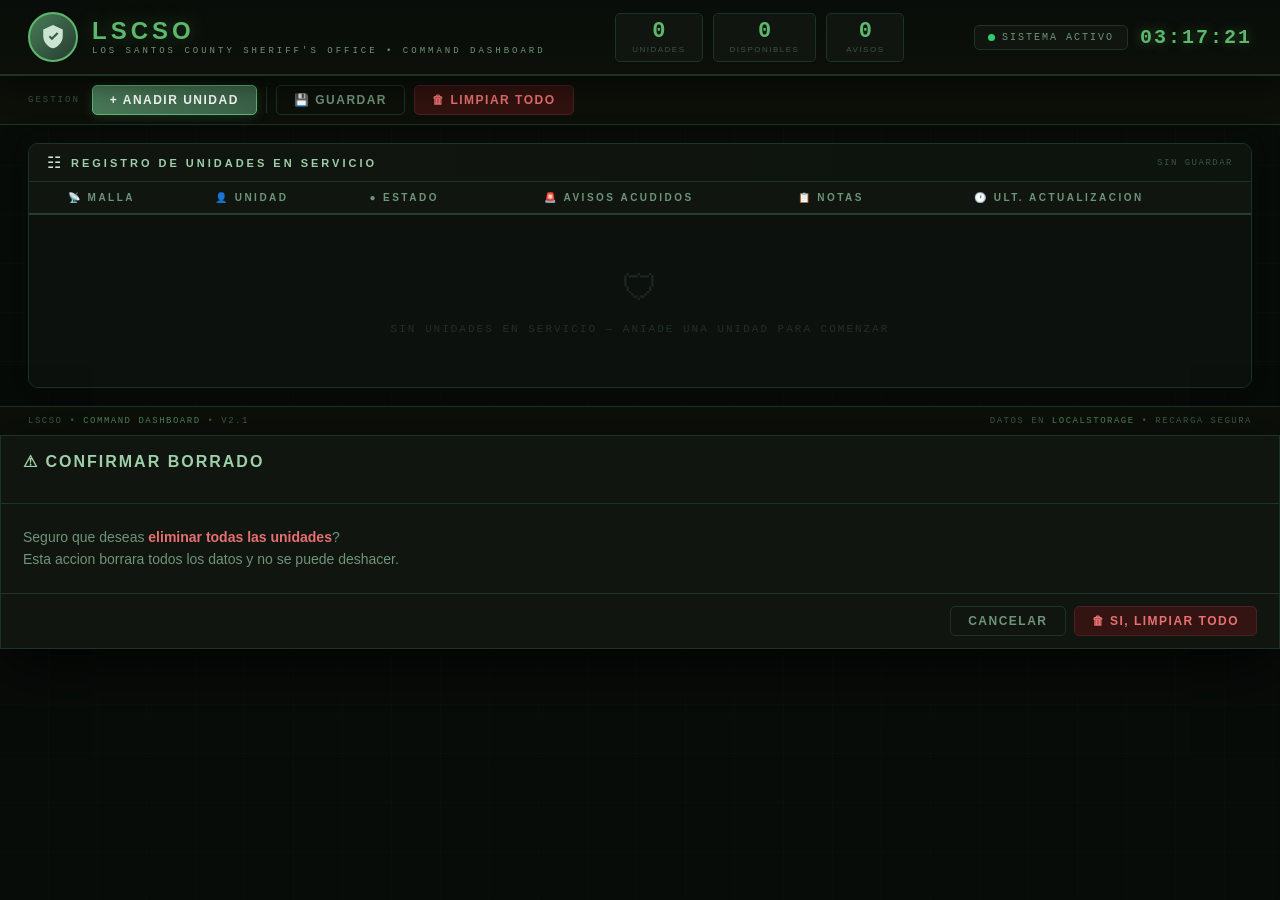
<file: index.html>
<!DOCTYPE html>
<html lang="es">
<head>
<meta charset="UTF-8"/>
<meta name="viewport" content="width=device-width, initial-scale=1.0"/>
<title>LSCSO — Sheriff Command Dashboard</title>
<script src="https://cdn.jsdelivr.net/npm/bootstrap@5.3.2/dist/js/bootstrap.bundle.min.js" defer></script>

<style>
/* ============================================================
   RESET & VARIABLES
============================================================ */
*,*::before,*::after{box-sizing:border-box;margin:0;padding:0}

:root{
  --bg-base:#080c09;
  --bg-panel:#0c1009;
  --bg-card:#101510;
  --bg-row:#0d110d;
  --bg-row-hover:#141e14;
  --bg-inp:#0a0e0a;

  --gp:#4a7c59;  /* green primary */
  --gb:#5db86e;  /* green bright  */
  --gg:#3a6147;  /* green glow    */
  --ga:#2ecc71;  /* green accent  */
  --gd:#253d2e;  /* green dim     */
  --gbr:#1d3325; /* green border  */

  --tp:#cce5d2;  /* text primary   */
  --ts:#6e9479;  /* text secondary */
  --tm:#3a5442;  /* text muted     */
  --th:#9dcfa8;  /* text header    */

  --db:#0f2e1c;--df:#4ddb8a;--dbd:#2a6642; /* disponible  */
  --nb:#2e0f0f;--nf:#e87070;--nbd:#663333; /* nodisponible*/
  --tb:#0f1a2e;--tf:#70aaeb;--tbd:#2a4066; /* TAC         */
  --sb:#2b2410;--sf:#e8c96a;--sbd:#665a28; /* ST          */
  --mb:#2b1b10;--mf:#e89a4e;--mbd:#664030; /* MT          */
  --gtb:#1e1030;--gtf:#ab72e8;--gtbd:#4a2866;/* GT        */

  --r:5px;--rl:10px;
  --font:'Segoe UI',Arial,sans-serif;
  --mono:'Courier New',Consolas,monospace;
}

html,body{width:100%;min-height:100vh;background:var(--bg-base);color:var(--tp);font-family:var(--font);font-size:14px}

body{
  background-image:
    repeating-linear-gradient(0deg,transparent,transparent 48px,rgba(74,124,89,.025) 48px,rgba(74,124,89,.025) 49px),
    repeating-linear-gradient(90deg,transparent,transparent 48px,rgba(74,124,89,.025) 48px,rgba(74,124,89,.025) 49px);
}

::-webkit-scrollbar{width:6px;height:6px}
::-webkit-scrollbar-track{background:var(--bg-base)}
::-webkit-scrollbar-thumb{background:var(--gd);border-radius:3px}
::-webkit-scrollbar-thumb:hover{background:var(--gp)}

/* ============================================================
   HEADER
============================================================ */
#header{
  position:sticky;top:0;z-index:200;
  background:linear-gradient(180deg,#090d09,var(--bg-panel));
  border-bottom:2px solid var(--gbr);
  box-shadow:0 4px 32px rgba(0,0,0,.7);
}
.hdr-inner{
  display:flex;align-items:center;justify-content:space-between;
  padding:12px 28px;gap:16px;flex-wrap:wrap;
}

/* Shield */
.hdr-brand{display:flex;align-items:center;gap:14px}
.shield{
  width:50px;height:50px;flex-shrink:0;
  background:linear-gradient(135deg,var(--gp),var(--gd));
  border-radius:50%;border:2px solid var(--gb);
  display:flex;align-items:center;justify-content:center;
  animation:pulseShield 3.5s ease-in-out infinite;
}
.shield svg{width:26px;height:26px;fill:#cce5d2}
@keyframes pulseShield{
  0%,100%{box-shadow:0 0 14px rgba(74,124,89,.35)}
  50%{box-shadow:0 0 28px rgba(93,184,110,.65)}
}

.brand-title{
  font-size:24px;font-weight:800;letter-spacing:4px;
  color:var(--gb);text-transform:uppercase;line-height:1;
  text-shadow:0 0 18px rgba(93,184,110,.35);
}
.brand-sub{
  font-size:9px;letter-spacing:3px;color:var(--ts);
  text-transform:uppercase;margin-top:3px;font-family:var(--mono);
}

/* Stat chips */
.hdr-stats{display:flex;gap:10px;flex-wrap:wrap}
.chip{
  background:var(--bg-card);border:1px solid var(--gbr);border-radius:var(--r);
  padding:7px 16px;display:flex;flex-direction:column;align-items:center;
  min-width:78px;transition:border-color .3s;
}
.chip:hover{border-color:var(--gp)}
.chip .cv{font-size:22px;font-weight:800;color:var(--gb);line-height:1;font-family:var(--mono)}
.chip .cl{font-size:8px;letter-spacing:1.5px;color:var(--tm);text-transform:uppercase;margin-top:2px}

/* Right */
.hdr-right{display:flex;align-items:center;gap:12px;flex-wrap:wrap}
.sys-badge{
  display:flex;align-items:center;gap:7px;
  background:var(--bg-card);border:1px solid var(--gbr);
  border-radius:var(--r);padding:6px 13px;
}
.sys-dot{width:7px;height:7px;background:var(--ga);border-radius:50%;animation:blink 2s ease-in-out infinite}
@keyframes blink{0%,100%{opacity:1}50%{opacity:.2}}
.sys-lbl{font-size:10px;letter-spacing:2px;color:var(--ts);text-transform:uppercase;font-family:var(--mono)}

#clock{font-family:var(--mono);font-size:20px;font-weight:700;letter-spacing:2px;color:var(--gb);text-shadow:0 0 12px rgba(93,184,110,.4)}

/* ============================================================
   TOOLBAR
============================================================ */
#toolbar{
  background:var(--bg-panel);border-bottom:1px solid var(--gbr);
  padding:9px 28px;display:flex;align-items:center;gap:9px;flex-wrap:wrap;
}
.tb-lbl{font-size:9px;letter-spacing:2px;color:var(--tm);text-transform:uppercase;font-family:var(--mono);margin-right:3px}
.tb-sep{width:1px;height:26px;background:var(--gbr)}
#tb-save{margin-left:auto;font-size:9px;letter-spacing:1px;color:var(--tm);font-family:var(--mono)}

/* Buttons */
.btn{
  display:inline-flex;align-items:center;gap:7px;
  padding:7px 17px;border-radius:var(--r);
  font-size:12px;font-weight:700;letter-spacing:1.5px;text-transform:uppercase;
  cursor:pointer;border:1px solid transparent;transition:all .2s;font-family:var(--font);
}
.btn-add{
  background:linear-gradient(135deg,var(--gp),var(--gg));color:#fff;border-color:var(--gb);
  box-shadow:0 2px 10px rgba(74,124,89,.3);
}
.btn-add:hover{background:linear-gradient(135deg,var(--gb),var(--gp));box-shadow:0 4px 18px rgba(74,124,89,.55);transform:translateY(-1px)}
.btn-out{background:transparent;color:var(--ts);border-color:var(--gbr)}
.btn-out:hover{background:var(--bg-card);color:var(--tp);border-color:var(--gp)}
.btn-del-g{background:rgba(80,20,20,.55);color:#e87070;border-color:#4a2020}
.btn-del-g:hover{background:rgba(120,30,30,.75);border-color:#e87070;transform:translateY(-1px);box-shadow:0 4px 12px rgba(200,60,60,.3)}

/* ============================================================
   MAIN / TABLE
============================================================ */
#main{padding:18px 28px}
.tbl-wrap{
  background:var(--bg-panel);border:1px solid var(--gbr);border-radius:var(--rl);
  overflow:hidden;box-shadow:0 4px 28px rgba(0,0,0,.55),0 0 20px rgba(74,124,89,.08);
}
.tbl-bar{
  background:linear-gradient(90deg,var(--bg-card),#0d130d);
  border-bottom:1px solid var(--gbr);padding:9px 18px;
  display:flex;align-items:center;gap:10px;
}
.tbl-bar-icon{font-size:16px}
.tbl-bar-ttl{font-size:11px;font-weight:700;letter-spacing:3px;text-transform:uppercase;color:var(--th)}
#last-save{margin-left:auto;font-size:9px;letter-spacing:1.5px;color:var(--tm);text-transform:uppercase;font-family:var(--mono)}

.tbl-scroll{overflow-x:auto}
table{width:100%;border-collapse:collapse}

thead th{
  background:var(--bg-card);border-bottom:2px solid var(--gd);
  padding:10px 11px;font-size:10px;font-weight:700;letter-spacing:2.5px;
  text-transform:uppercase;color:var(--ts);white-space:nowrap;user-select:none;
}
thead th .ico{margin-right:5px}

tbody tr{
  background:var(--bg-row);border-bottom:1px solid var(--gbr);
  transition:background .2s,box-shadow .2s;
}
tbody tr:hover{background:var(--bg-row-hover);box-shadow:inset 3px 0 0 var(--gp)}
tbody tr:last-child{border-bottom:none}
td{padding:8px 10px;vertical-align:middle}

#empty-row td{text-align:center;padding:52px 20px;color:var(--tm)}
.empty-icon{font-size:36px;display:block;margin-bottom:10px;opacity:.35}
.empty-msg{font-size:11px;letter-spacing:2px;text-transform:uppercase;opacity:.45;font-family:var(--mono)}

@keyframes rowIn{from{opacity:0;transform:translateY(-6px)}to{opacity:1;transform:translateY(0)}}
.row-new{animation:rowIn .3s ease forwards}

/* ============================================================
   FORM CONTROLS
============================================================ */
.fc{
  background:var(--bg-inp);color:var(--tp);border:1px solid var(--gbr);
  border-radius:var(--r);padding:5px 9px;font-size:13px;width:100%;
  transition:border-color .2s,box-shadow .2s;outline:none;font-family:var(--font);
  appearance:auto;
}
.fc:focus{border-color:var(--gp);box-shadow:0 0 0 2px rgba(74,124,89,.2)}
.fc::placeholder{color:var(--tm)}
select.fc option{background:#0e140e;color:var(--tp)}
textarea.fc{resize:vertical;min-height:54px;max-height:110px;line-height:1.45}

/* ============================================================
   ESTADO BADGE
============================================================ */
.estado-wrap{cursor:pointer}
.estado-badge{
  display:inline-flex;align-items:center;gap:6px;
  font-size:12px;font-weight:700;letter-spacing:1.5px;text-transform:uppercase;
  padding:4px 11px;border-radius:4px;border:1px solid;white-space:nowrap;user-select:none;
}
.edo-dot{width:6px;height:6px;border-radius:50%;background:currentColor;flex-shrink:0}
select.estado-sel{display:none;min-width:140px}

.eb-none{background:transparent;color:var(--tm);border-color:var(--gbr)}
.eb-disp{background:var(--db);color:var(--df);border-color:var(--dbd)}
.eb-nodis{background:var(--nb);color:var(--nf);border-color:var(--nbd)}
.eb-tac{background:var(--tb);color:var(--tf);border-color:var(--tbd)}
.eb-st{background:var(--sb);color:var(--sf);border-color:var(--sbd)}
.eb-mt{background:var(--mb);color:var(--mf);border-color:var(--mbd)}
.eb-gt{background:var(--gtb);color:var(--gtf);border-color:var(--gtbd)}

/* ============================================================
   AVISOS
============================================================ */
.avisos-wrap{position:relative}
.avisos-ta{padding-right:54px!important}
.av-cnt{
  position:absolute;top:5px;right:5px;
  background:var(--gd);color:var(--ts);border:1px solid var(--gp);border-radius:12px;
  padding:1px 7px;font-size:10px;font-family:var(--mono);
  pointer-events:none;transition:all .2s;
}
.av-cnt.on{background:rgba(46,204,113,.12);color:var(--ga);border-color:var(--ga)}

/* ============================================================
   TIMESTAMP
============================================================ */
.ts-cell{font-family:var(--mono);font-size:14px;color:var(--ts);white-space:nowrap}
.ts-age{display:block;font-size:15px;color:var(--tm);margin-top:2px}

/* Row delete button */
.btn-row-del{
  background:transparent;border:1px solid #2e1010;color:#5a2828;
  border-radius:var(--r);padding:5px 10px;cursor:pointer;
  transition:all .2s;font-size:14px;
  display:flex;align-items:center;justify-content:center;
}
.btn-row-del:hover{background:rgba(200,60,60,.15);border-color:#e87070;color:#e87070;transform:scale(1.1)}

/* ============================================================
   FOOTER
============================================================ */
#footer{
  border-top:1px solid var(--gbr);padding:9px 28px;
  display:flex;align-items:center;justify-content:space-between;flex-wrap:wrap;gap:8px;
  background:var(--bg-panel);
}
.foot-txt{font-size:9px;letter-spacing:1.5px;color:var(--tm);text-transform:uppercase;font-family:var(--mono)}
.foot-txt span{color:var(--gp)}

/* ============================================================
   MODAL
============================================================ */
.modal-backdrop{background:rgba(0,0,0,.75)!important}
.modal-content{
  background:var(--bg-card)!important;border:1px solid var(--gbr)!important;
  color:var(--tp)!important;
  box-shadow:0 20px 60px rgba(0,0,0,.75)!important;
}
.modal-header{border-bottom:1px solid var(--gbr)!important;padding:16px 22px!important}
.modal-title{font-size:16px;font-weight:700;letter-spacing:2px;text-transform:uppercase;color:var(--th)!important}
.modal-body{padding:22px!important;color:var(--ts)!important;font-size:14px;line-height:1.6}
.modal-body strong{color:#e87070}
.modal-footer{border-top:1px solid var(--gbr)!important;padding:12px 22px!important;display:flex;gap:8px;justify-content:flex-end}
.btn-close{filter:invert(1) opacity(.35)!important}

/* ============================================================
   TOAST
============================================================ */
#toast-area{position:fixed;bottom:22px;right:22px;z-index:9999;display:flex;flex-direction:column;gap:7px}
.toast-item{
  background:var(--bg-card);border:1px solid var(--gp);border-left:4px solid var(--gb);
  color:var(--tp);padding:10px 16px;border-radius:var(--r);
  font-size:12px;font-family:var(--mono);letter-spacing:.5px;
  box-shadow:0 4px 20px rgba(0,0,0,.5);display:flex;align-items:center;gap:9px;
  min-width:220px;max-width:300px;
  animation:tIn .3s ease,tOut .35s ease 2.65s forwards;
}
.toast-item.err{border-color:#e87070;border-left-color:#e87070}
.t-ico{font-size:16px;flex-shrink:0}
@keyframes tIn{from{transform:translateX(50px);opacity:0}to{transform:translateX(0);opacity:1}}
@keyframes tOut{from{opacity:1;transform:translateX(0)}to{opacity:0;transform:translateX(16px)}}

/* ============================================================
   RESPONSIVE
============================================================ */
@media(max-width:768px){
  .hdr-inner{padding:10px 14px}
  #toolbar{padding:9px 14px}
  #main{padding:14px}
  .hdr-stats{display:none}
  .brand-title{font-size:19px}
  #clock{font-size:16px}
}
</style>
</head>
<body>

<!-- HEADER -->
<header id="header">
  <div class="hdr-inner">

    <div class="hdr-brand">
      <div class="shield">
        <svg viewBox="0 0 24 24" xmlns="http://www.w3.org/2000/svg">
          <path d="M12 1L3 5v6c0 5.25 3.75 10.15 9 11.35C17.25 21.15 21 16.25 21 11V5l-9-4zm-1 14l-3-3 1.41-1.41L11 12.17l4.59-4.58L17 9l-6 6z"/>
        </svg>
      </div>
      <div>
        <div class="brand-title">LSCSO</div>
        <div class="brand-sub">Los Santos County Sheriff's Office &bull; Command Dashboard</div>
      </div>
    </div>

    <div class="hdr-stats">
      <div class="chip"><span class="cv" id="stat-u">0</span><span class="cl">Unidades</span></div>
      <div class="chip"><span class="cv" id="stat-d">0</span><span class="cl">Disponibles</span></div>
      <div class="chip"><span class="cv" id="stat-a">0</span><span class="cl">Avisos</span></div>
    </div>

    <div class="hdr-right">
      <div class="sys-badge">
        <div class="sys-dot"></div>
        <span class="sys-lbl">Sistema Activo</span>
      </div>
      <div id="clock">00:00:00</div>
    </div>

  </div>
</header>

<!-- TOOLBAR -->
<div id="toolbar">
  <span class="tb-lbl">Gestion</span>
  <button class="btn btn-add" onclick="addRow()">+ Anadir Unidad</button>
  <div class="tb-sep"></div>
  <button class="btn btn-out" onclick="saveNow()">&#128190; Guardar</button>
  <button class="btn btn-del-g" onclick="confirmClear()">&#128465; Limpiar Todo</button>
  <span id="tb-save"></span>
</div>

<!-- MAIN -->
<div id="main">
  <div class="tbl-wrap">
    <div class="tbl-bar">
      <span class="tbl-bar-icon">&#9783;</span>
      <span class="tbl-bar-ttl">Registro de Unidades en Servicio</span>
      <span id="last-save">SIN GUARDAR</span>
    </div>
    <div class="tbl-scroll">
      <table>
        <thead>
          <tr>
            <th><span class="ico">&#128225;</span>Malla</th>
            <th><span class="ico">&#128100;</span>Unidad</th>
            <th><span class="ico">&#9679;</span>Estado</th>
            <th><span class="ico">&#128680;</span>Avisos Acudidos</th>
            <th><span class="ico">&#128203;</span>Notas</th>
            <th><span class="ico">&#128336;</span>Ult. Actualizacion</th>
            <th></th>
          </tr>
        </thead>
        <tbody id="tbody">
          <tr id="empty-row">
            <td colspan="7">
              <span class="empty-icon">&#128737;</span>
              <span class="empty-msg">Sin unidades en servicio &mdash; Aniade una unidad para comenzar</span>
            </td>
          </tr>
        </tbody>
      </table>
    </div>
  </div>
</div>

<!-- FOOTER -->
<footer id="footer">
  <span class="foot-txt">LSCSO &bull; <span>Command Dashboard</span> &bull; v2.1</span>
  <span class="foot-txt">Datos en <span>localStorage</span> &bull; Recarga segura</span>
</footer>

<!-- MODAL -->
<div class="modal fade" id="modalClear" tabindex="-1" aria-hidden="true">
  <div class="modal-dialog modal-dialog-centered">
    <div class="modal-content">
      <div class="modal-header">
        <h5 class="modal-title">&#9888; Confirmar Borrado</h5>
        <button type="button" class="btn-close" data-bs-dismiss="modal"></button>
      </div>
      <div class="modal-body">
        Seguro que deseas <strong>eliminar todas las unidades</strong>?<br>
        Esta accion borrara todos los datos y no se puede deshacer.
      </div>
      <div class="modal-footer">
        <button class="btn btn-out" data-bs-dismiss="modal">Cancelar</button>
        <button class="btn btn-del-g" onclick="clearAll()">&#128465; Si, limpiar todo</button>
      </div>
    </div>
  </div>
</div>

<div id="toast-area"></div>

<script>
/* ===== CONFIG ===== */
const MALLAS=[
  '',
  ...[10,20,30,40,50,60,70,80,90,100].map(n=>`Alpha ${n}`),
  ...[10,20,30,40,50,60,70,80,90,100].map(n=>`Bravo ${n}`),
  ...[10,20,30].map(n=>`Charlie ${n}`),
  'Ocelot 10','Ocelot 20','Bike 10','Bike 20','Yankee','Roger',
  'Foxtrot 10','Foxtrot 20','Mike 10','Mike 20',
  'Dogma 10','Dogma 20','Victor 10','Victor 20',
  'Tiger 10','Tiger 20','Ranger','Shell','PIA'
];

const ESTADOS={
  '':          {lbl:'-- Estado --', cls:'eb-none'},
  'disponible':{lbl:'Disponible',   cls:'eb-disp'},
  'nodis':     {lbl:'No Disponible',cls:'eb-nodis'},
  'tac':       {lbl:'TAC',          cls:'eb-tac'},
  'st':        {lbl:'ST',           cls:'eb-st'},
  'mt':        {lbl:'MT',           cls:'eb-mt'},
  'gt':        {lbl:'GT',           cls:'eb-gt'},
};

/* ===== STATE ===== */
let rows=[], uid=0;
const SK='lscso_v3';

/* ===== CLOCK ===== */
function tick(){
  const n=new Date(),p=v=>String(v).padStart(2,'0');
  document.getElementById('clock').textContent=`${p(n.getHours())}:${p(n.getMinutes())}:${p(n.getSeconds())}`;
}
setInterval(tick,1000);tick();

/* ===== TIME HELPERS ===== */
function fmtTime(ts){
  if(!ts)return'--:--';
  const d=new Date(ts);
  return String(d.getHours()).padStart(2,'0')+':'+String(d.getMinutes()).padStart(2,'0');
}
function ago(ts){
  if(!ts)return'';
  const s=Math.floor((Date.now()-ts)/1000);
  if(s<60)return`hace ${s}s`;
  const m=Math.floor(s/60);
  if(m<60)return`hace ${m}m`;
  const h=Math.floor(m/60),rm=m%60;
  return`hace ${h}h ${rm}m`;
}

/* ===== AVISO COUNT ===== */
function cntAv(t){if(!t||!t.trim())return 0;return t.split(/[\n,]+/).map(s=>s.trim()).filter(Boolean).length}

/* ===== STATS ===== */
function stats(){
  document.getElementById('stat-u').textContent=rows.length;
  document.getElementById('stat-d').textContent=rows.filter(r=>r.estado==='disponible').length;
  document.getElementById('stat-a').textContent=rows.reduce((a,r)=>a+cntAv(r.avisos),0);
}

/* ===== EMPTY ROW ===== */
function refreshEmpty(){
  const e=document.getElementById('empty-row');
  if(e)e.style.display=rows.length===0?'':'none';
}

/* ===== HTML BUILDERS ===== */
function mallaOpts(sel){
  return MALLAS.map(o=>`<option value="${o}"${o===sel?' selected':''}>${o||'-- Malla --'}</option>`).join('');
}

function estadoBadge(e){
  const cfg=ESTADOS[e]||ESTADOS[''];
  const dot=e?`<span class="edo-dot"></span>`:'';
  return `<span class="estado-badge ${cfg.cls}">${dot}${cfg.lbl}</span>`;
}

function estadoOpts(sel){
  return Object.entries(ESTADOS).map(([k,v])=>`<option value="${k}"${k===sel?' selected':''}>${v.lbl}</option>`).join('');
}

/* ===== ESCAPE ===== */
function esc(s){return(s||'').replace(/&/g,'&amp;').replace(/</g,'&lt;').replace(/>/g,'&gt;').replace(/"/g,'&quot;')}

/* ===== ADD ROW ===== */
function addRow(data){
  const id=++uid;
  const r=data?{...data,id}:{id,malla:'',unidad:'',estado:'',avisos:'',notas:'',updatedAt:null};
  rows.push(r);

  const ac=cntAv(r.avisos);
  const tr=document.createElement('tr');
  tr.id=`row-${id}`;
  tr.className='row-new';
  tr.innerHTML=`
    <td style="min-width:138px">
      <select class="fc" onchange="onMalla(this)">${mallaOpts(r.malla)}</select>
    </td>
    <td style="min-width:120px">
      <input class="fc" type="text" placeholder="Agente..." value="${esc(r.unidad)}" oninput="onUnidad(this)"/>
    </td>
    <td style="min-width:155px">
      <div class="estado-wrap" onclick="toggleEstado(this)">
        ${estadoBadge(r.estado)}
        <select class="fc estado-sel" onchange="onEstado(this)">${estadoOpts(r.estado)}</select>
      </div>
    </td>
    <td style="min-width:175px">
      <div class="avisos-wrap">
        <textarea class="fc avisos-ta" rows="2" placeholder="Joyeria, AMMU, mina..." oninput="onAvisos(this)">${esc(r.avisos)}</textarea>
        <span class="av-cnt${ac>0?' on':''}">${ac>0?ac+' av.':'0'}</span>
      </div>
    </td>
    <td style="min-width:145px">
      <textarea class="fc" rows="2" placeholder="Notas..." oninput="onNotas(this)">${esc(r.notas)}</textarea>
    </td>
    <td class="ts-cell" style="min-width:130px">
      <span class="ts-time">${fmtTime(r.updatedAt)}</span>
      <span class="ts-age">${ago(r.updatedAt)}</span>
    </td>
    <td style="width:46px">
      <button class="btn-row-del" title="Eliminar fila" onclick="deleteRow(this)">&#10005;</button>
    </td>
  `;
  document.getElementById('tbody').appendChild(tr);
  refreshEmpty();stats();
  if(!data){saveData();toast('Unidad anadida','&#10010;');}
}

/* ===== GET ROW DATA ===== */
function getRow(el){
  const id=parseInt(el.closest('tr').id.replace('row-',''));
  return rows.find(r=>r.id===id);
}

/* ===== HANDLERS ===== */
function onMalla(s){const r=getRow(s);if(r){r.malla=s.value;saveData();stats();}}
function onUnidad(i){const r=getRow(i);if(r){r.unidad=i.value;saveData();}}

function toggleEstado(wrap){
  const badge=wrap.querySelector('.estado-badge');
  const sel=wrap.querySelector('.estado-sel');
  if(!sel)return;
  badge.style.display='none';
  sel.style.display='block';
  sel.focus();
  sel.onblur=()=>{sel.style.display='none';badge.style.display='';};
}

function onEstado(sel){
  const r=getRow(sel);if(!r)return;
  r.estado=sel.value;r.updatedAt=Date.now();

  const wrap=sel.closest('.estado-wrap');
  const badge=wrap.querySelector('.estado-badge');
  badge.outerHTML=estadoBadge(r.estado);
  wrap.onclick=()=>toggleEstado(wrap);

  const tr=sel.closest('tr');
  const tst=tr.querySelector('.ts-time');
  const tsa=tr.querySelector('.ts-age');
  if(tst)tst.textContent=fmtTime(r.updatedAt);
  if(tsa)tsa.textContent=ago(r.updatedAt);

  saveData();stats();
  toast(`Estado: ${ESTADOS[r.estado]?.lbl||'--'}`,'&#9679;');
}

function onAvisos(ta){
  const r=getRow(ta);if(!r)return;
  r.avisos=ta.value;
  const cnt=ta.closest('.avisos-wrap').querySelector('.av-cnt');
  const n=cntAv(ta.value);
  cnt.textContent=n>0?n+' av.':'0';
  cnt.className='av-cnt'+(n>0?' on':'');
  saveData();stats();
}

function onNotas(ta){const r=getRow(ta);if(r){r.notas=ta.value;saveData();}}

/* ===== DELETE ROW ===== */
function deleteRow(btn){
  const tr=btn.closest('tr');
  const id=parseInt(tr.id.replace('row-',''));
  rows=rows.filter(r=>r.id!==id);
  tr.style.cssText='transition:opacity .25s,transform .25s;opacity:0;transform:translateX(18px)';
  setTimeout(()=>{tr.remove();refreshEmpty();stats();saveData();},260);
  toast('Unidad eliminada','&#10006;',true);
}

/* ===== CLEAR ALL ===== */
function confirmClear(){new bootstrap.Modal(document.getElementById('modalClear')).show();}
function clearAll(){
  bootstrap.Modal.getInstance(document.getElementById('modalClear')).hide();
  rows=[];
  document.getElementById('tbody').innerHTML=`
    <tr id="empty-row">
      <td colspan="7">
        <span class="empty-icon">&#128737;</span>
        <span class="empty-msg">Sin unidades en servicio &mdash; Aniade una unidad para comenzar</span>
      </td>
    </tr>`;
  saveData();stats();
  toast('Dashboard limpiado','&#128465;',true);
}

/* ===== PERSISTENCE ===== */
function syncDOM(){
  rows.forEach(r=>{
    const tr=document.getElementById(`row-${r.id}`);if(!tr)return;
    const inp=tr.querySelector('input.fc');
    const tas=tr.querySelectorAll('textarea.fc');
    const msl=tr.querySelectorAll('select.fc')[0];
    const esl=tr.querySelector('select.estado-sel');
    if(inp)r.unidad=inp.value;
    if(tas[0])r.avisos=tas[0].value;
    if(tas[1])r.notas=tas[1].value;
    if(msl)r.malla=msl.value;
    if(esl)r.estado=esl.value;
  });
}

function saveData(){
  syncDOM();
  localStorage.setItem(SK,JSON.stringify({rows,uid}));
  const n=new Date(),p=v=>String(v).padStart(2,'0');
  const ts=`${p(n.getHours())}:${p(n.getMinutes())}:${p(n.getSeconds())}`;
  const lbl=`Guardado ${ts}`;
  document.getElementById('last-save').textContent=lbl;
  document.getElementById('tb-save').textContent=lbl;
}

function saveNow(){saveData();toast('Datos guardados','&#128190;');}

function loadData(){
  try{
    const raw=localStorage.getItem(SK);if(!raw)return;
    const d=JSON.parse(raw);
    if(d&&Array.isArray(d.rows)){
      uid=d.uid||0;
      d.rows.forEach(r=>addRow(r));
      document.getElementById('last-save').textContent='Datos restaurados';
    }
  }catch(e){console.warn('LSCSO load err',e);}
}

/* ===== PERIODIC ===== */
setInterval(saveData,30000);
setInterval(()=>{
  rows.forEach(r=>{
    const tr=document.getElementById(`row-${r.id}`);if(!tr||!r.updatedAt)return;
    const a=tr.querySelector('.ts-age');if(a)a.textContent=ago(r.updatedAt);
  });
},12000);

/* ===== TOAST ===== */
function toast(msg,ico='&#9432;',err=false){
  const area=document.getElementById('toast-area');
  const d=document.createElement('div');
  d.className='toast-item'+(err?' err':'');
  d.innerHTML=`<span class="t-ico" style="color:${err?'#e87070':'var(--gb)'}">${ico}</span>${msg}`;
  area.appendChild(d);
  setTimeout(()=>d.remove(),3200);
}

/* ===== INIT ===== */
document.addEventListener('DOMContentLoaded',()=>{loadData();stats();refreshEmpty();});
</script>
</body>
</html>
</file>
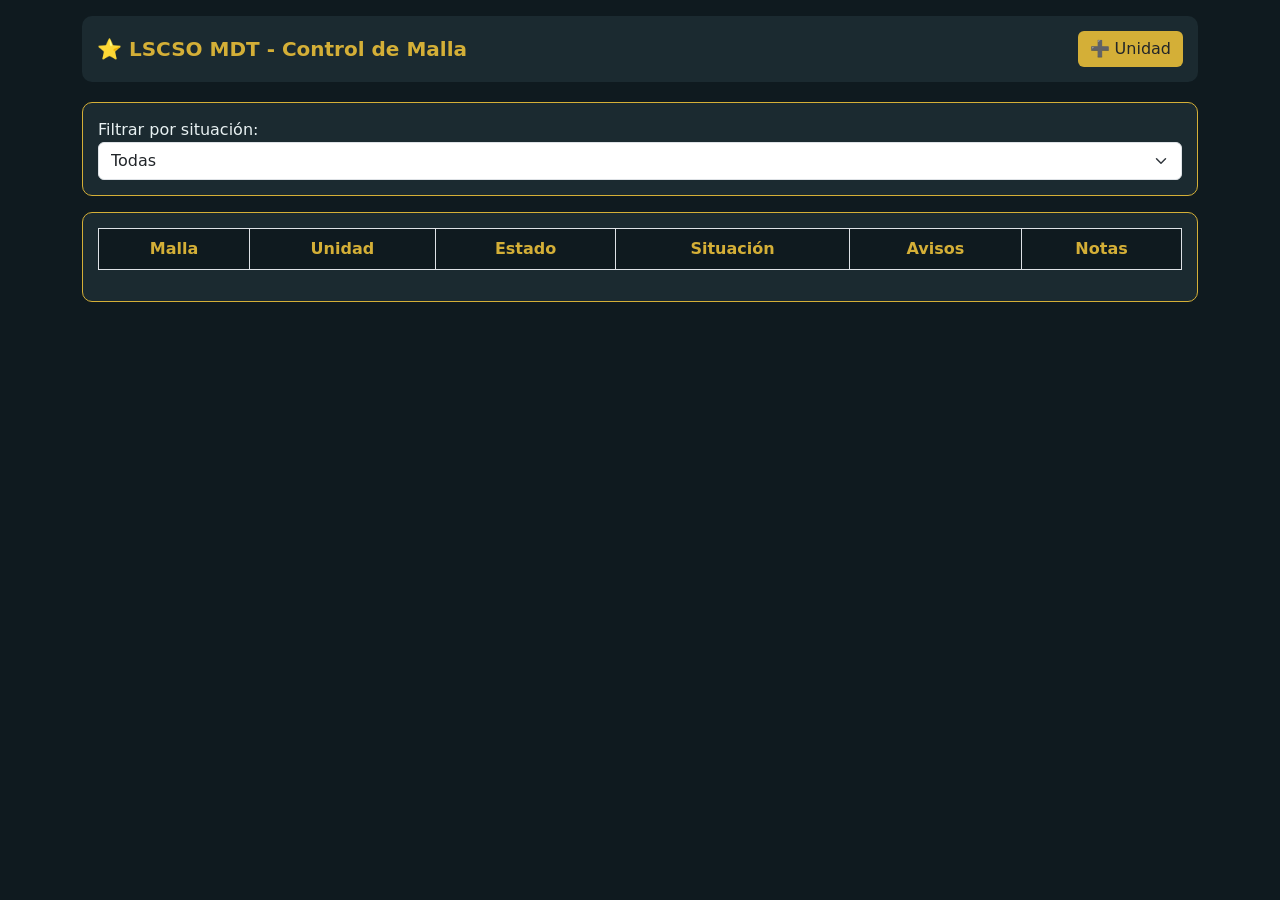
<file: _index_old.html>
<!DOCTYPE html>
<html lang="es">
<head>
<meta charset="UTF-8">
<title>LSCSO MDT</title>

<link href="https://cdn.jsdelivr.net/npm/bootstrap@5.3.0/dist/css/bootstrap.min.css" rel="stylesheet">

<style>
body {
  background: #0f1a1f;
  color: #e8f1f2;
}

/* HEADER MDT */
.header {
  display: flex;
  justify-content: space-between;
  align-items: center;
  background: #1b2a30;
  padding: 15px;
  border-radius: 10px;
  margin-bottom: 20px;
}

.title {
  color: #d4af37;
  font-weight: bold;
  font-size: 20px;
}

/* TARJETAS */
.card-mdt {
  background: #1b2a30;
  border: 1px solid #d4af37;
  border-radius: 10px;
  padding: 15px;
}

/* TABLA */
.table {
  background: #2c3e44;
}

.table th {
  background: #0f1a1f;
  color: #d4af37;
}

/* ESTADOS */
.disponible {
  background-color: #b8f2e6 !important;
}

.no-disponible {
  background-color: #ffb5b5 !important;
}

/* BOTONES */
.btn-sheriff {
  background: #d4af37;
  border: none;
}

.btn-sheriff:hover {
  background: #c19b2e;
}

/* TEXTAREA */
textarea {
  min-height: 70px;
}
</style>
</head>

<body class="container py-3">

<div class="header">
  <div class="title">⭐ LSCSO MDT - Control de Malla</div>
  <button class="btn btn-sheriff" onclick="añadirFila()">➕ Unidad</button>
</div>

<div class="card-mdt mb-3">
  <label>Filtrar por situación:</label>
  <select class="form-select" onchange="filtrar(this.value)">
    <option value="ALL">Todas</option>
    <option value="ST">ST</option>
    <option value="MT">MT</option>
    <option value="GT">GT</option>
    <option value="TAC">TAC</option>
  </select>
</div>

<div class="card-mdt">
  <div class="table-responsive">
    <table class="table table-bordered text-center align-middle">
      <thead>
        <tr>
          <th>Malla</th>
          <th>Unidad</th>
          <th>Estado</th>
          <th>Situación</th>
          <th>Avisos</th>
          <th>Notas</th>
        </tr>
      </thead>
      <tbody id="tabla"></tbody>
    </table>
  </div>
</div>

<script>
const mallas = [
  ...Array.from({length:10}, (_,i)=>`Alpha ${(i+1)*10}`),
  ...Array.from({length:10}, (_,i)=>`Bravo ${(i+1)*10}`),
  "Charlie 1","Charlie 2","Charlie 3",
  "Ocelot 10","Ocelot 20",
  "Bike 10","Bike 20",
  "Yankee","Roger",
  "Foxtrot 10","Foxtrot 20",
  "Mike 10","Mike 20",
  "Dogma 10","Dogma 20",
  "Victor 10","Victor 20",
  "Tiger 10","Tiger 20",
  "Ranger","Shell","Pia"
];

const situaciones = ["-","ST","MT","GT","TAC"];
const estados = ["Disponible","No Disponible"];

let datos = JSON.parse(localStorage.getItem("malla")) || [];

function guardar() {
  localStorage.setItem("malla", JSON.stringify(datos));
}

function crearSelect(opciones, valor, callback) {
  let select = document.createElement("select");
  select.className = "form-select";

  opciones.forEach(op => {
    let option = document.createElement("option");
    option.value = op;
    option.textContent = op;
    if (op === valor) option.selected = true;
    select.appendChild(option);
  });

  select.onchange = e => callback(e.target.value);
  return select;
}

function render() {
  const tabla = document.getElementById("tabla");
  tabla.innerHTML = "";

  datos.forEach((fila, i) => {
    const tr = document.createElement("tr");

    let tdMalla = document.createElement("td");
    tdMalla.appendChild(crearSelect(mallas, fila.malla, val => {
      datos[i].malla = val; guardar();
    }));

    let tdUnidad = document.createElement("td");
    tdUnidad.innerHTML = `<input class="form-control" value="${fila.unidad}" oninput="datos[${i}].unidad=this.value;guardar()">`;

    let tdEstado = document.createElement("td");
    let selEstado = crearSelect(estados, fila.estado, val => {
      datos[i].estado = val;
    
      // 🔥 actualizar color en tiempo real
      selEstado.classList.remove("disponible", "no-disponible");
    
      if (val === "Disponible") {
        selEstado.classList.add("disponible");
      } else {
        selEstado.classList.add("no-disponible");
      }
    
      guardar();
    });

    selEstado.classList.remove("disponible", "no-disponible");

    if (fila.estado === "Disponible") {
      selEstado.classList.add("disponible");
    } else {
      selEstado.classList.add("no-disponible");
    }

    if (fila.estado === "Disponible") selEstado.classList.add("disponible");
    else selEstado.classList.add("no-disponible");

    tdEstado.appendChild(selEstado);

    let tdSit = document.createElement("td");
    tdSit.appendChild(crearSelect(situaciones, fila.situacion, val => {
      datos[i].situacion = val; guardar();
    }));

    let tdAvisos = document.createElement("td");
    tdAvisos.innerHTML = `<textarea class="form-control" oninput="datos[${i}].avisos=this.value;guardar()">${fila.avisos}</textarea>`;

    let tdNotas = document.createElement("td");
    tdNotas.innerHTML = `<textarea class="form-control" oninput="datos[${i}].notas=this.value;guardar()">${fila.notas}</textarea>`;

    tr.append(tdMalla, tdUnidad, tdEstado, tdSit, tdAvisos, tdNotas);
    tabla.appendChild(tr);
  });
}

function añadirFila() {
  datos.push({
    malla: "Alpha 10",
    unidad: "",
    estado: "Disponible",
    situacion: "ST",
    avisos: "",
    notas: ""
  });
  guardar();
  render();
}

function filtrar(tipo) {
  if (tipo === "ALL") return render();

  const tabla = document.getElementById("tabla");
  tabla.innerHTML = "";

  datos.forEach((fila, i) => {
    if (fila.situacion === tipo) {
      const tr = document.createElement("tr");
      tr.innerHTML = `<td>${fila.malla}</td><td>${fila.unidad}</td><td>${fila.estado}</td><td>${fila.situacion}</td><td>${fila.avisos}</td><td>${fila.notas}</td>`;
      tabla.appendChild(tr);
    }
  });
}

render();
</script>

</body>
</html>
</file>
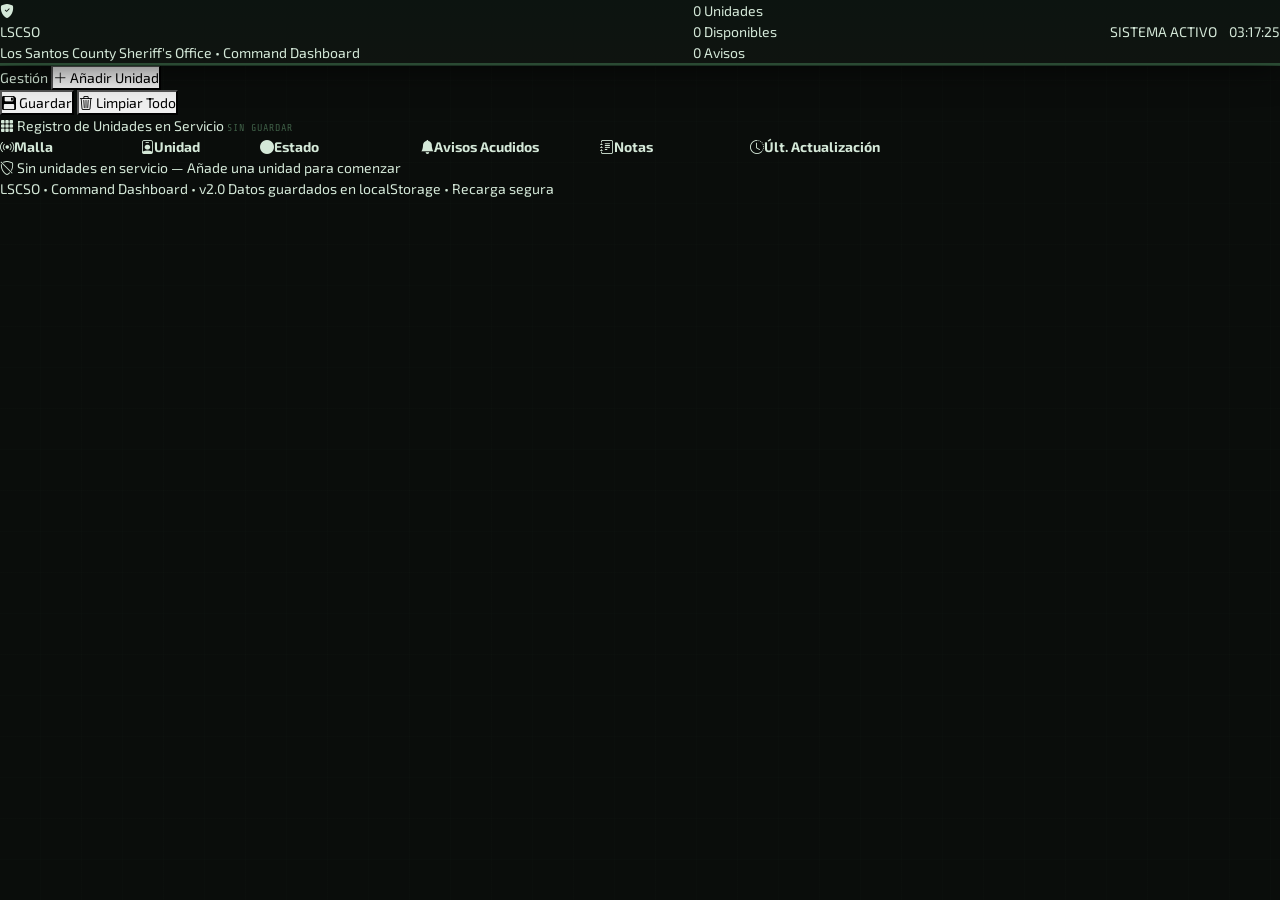
<file: _index_old2.html>
<!DOCTYPE html>
<html lang="es">
<head>
  <meta charset="UTF-8" />
  <meta name="viewport" content="width=device-width, initial-scale=1.0"/>
  <title>LSCSO — Sheriff Command Dashboard</title>

  <!-- Bootstrap 5 -->
  <link href="https://cdn.jsdelivr.net/npm/bootstrap@5.3.2/dist/css/bootstrap.min.css" rel="stylesheet"/>
  <!-- Bootstrap Icons -->
  <link href="https://cdn.jsdelivr.net/npm/bootstrap-icons@1.11.3/font/bootstrap-icons.min.css" rel="stylesheet"/>
  <!-- Google Fonts -->
  <link href="https://fonts.googleapis.com/css2?family=Rajdhani:wght@400;500;600;700&family=Share+Tech+Mono&family=Exo+2:wght@300;400;600;700&display=swap" rel="stylesheet"/>

  <style>
    /* ========================================================
       CSS VARIABLES & RESET
    ======================================================== */
    :root {
      --bg-base:       #0a0d0b;
      --bg-panel:      #0f1410;
      --bg-card:       #141a15;
      --bg-row:        #111611;
      --bg-row-hover:  #192119;
      --bg-input:      #0d120e;

      --green-primary: #4a7c59;
      --green-bright:  #5fa86e;
      --green-glow:    #3d6b4a;
      --green-accent:  #2ecc71;
      --green-dim:     #2a4a33;

      --border-color:  #1e2e22;
      --border-bright: #2e4a35;

      --text-primary:  #d4e8d8;
      --text-secondary:#7a9e82;
      --text-muted:    #3e5e46;
      --text-header:   #a8d4b0;

      /* Estado pastel colors */
      --estado-disponible:   #1a3d2a;
      --estado-disponible-t: #52d68a;
      --estado-nodisponible: #3d1a1a;
      --estado-nodisponible-t:#e87070;
      --estado-tac:          #1a2a3d;
      --estado-tac-t:        #70a8e8;
      --estado-st:           #3d3417;
      --estado-st-t:         #e8c870;
      --estado-mt:           #3d2a17;
      --estado-mt-t:         #e89c50;
      --estado-gt:           #2a1a3d;
      --estado-gt-t:         #a870e8;

      --shadow-green:  0 0 20px rgba(74, 124, 89, 0.15);
      --shadow-card:   0 4px 24px rgba(0,0,0,0.5);
      --radius:        6px;
      --radius-lg:     10px;

      --font-display:  'Rajdhani', sans-serif;
      --font-mono:     'Share Tech Mono', monospace;
      --font-body:     'Exo 2', sans-serif;
    }

    *, *::before, *::after { box-sizing: border-box; margin: 0; padding: 0; }

    body {
      background-color: var(--bg-base);
      color: var(--text-primary);
      font-family: var(--font-body);
      font-size: 14px;
      min-height: 100vh;
      background-image:
        repeating-linear-gradient(0deg, transparent, transparent 40px, rgba(74,124,89,0.02) 40px, rgba(74,124,89,0.02) 41px),
        repeating-linear-gradient(90deg, transparent, transparent 40px, rgba(74,124,89,0.02) 40px, rgba(74,124,89,0.02) 41px);
    }

    /* Scrollbar */
    ::-webkit-scrollbar { width: 6px; height: 6px; }
    ::-webkit-scrollbar-track { background: var(--bg-base); }
    ::-webkit-scrollbar-thumb { background: var(--green-dim); border-radius: 3px; }
    ::-webkit-scrollbar-thumb:hover { background: var(--green-primary); }

    /* ========================================================
       HEADER
    ======================================================== */
    #header {
      background: linear-gradient(180deg, #0c1410 0%, var(--bg-panel) 100%);
      border-bottom: 2px solid var(--green-dim);
      padding: 0;
      position: sticky;
      top: 0;
      z-index: 100;
      box-shadow: 0 4px 32px rgba(0,0,0,0.6), 0 1px 0 var(--green-dim);
    }

    .header-inner {
      display: flex;
      align-items: center;
      justify-content: space-between;
... (1211 líneas restantes)

index.html
41 KB
﻿
A Coisam 💜
krpto000
👾👾👾
 
Intento de developer :pepekaker:
:discordneno: dejame subir archivos sin pagar 10 € :depresion:
  :jebspin:
<!DOCTYPE html>
<html lang="es">
<head>
  <meta charset="UTF-8" />
  <meta name="viewport" content="width=device-width, initial-scale=1.0"/>
  <title>LSCSO — Sheriff Command Dashboard</title>

  <!-- Bootstrap 5 -->
  <link href="https://cdn.jsdelivr.net/npm/bootstrap@5.3.2/dist/css/bootstrap.min.css" rel="stylesheet"/>
  <!-- Bootstrap Icons -->
  <link href="https://cdn.jsdelivr.net/npm/bootstrap-icons@1.11.3/font/bootstrap-icons.min.css" rel="stylesheet"/>
  <!-- Google Fonts -->
  <link href="https://fonts.googleapis.com/css2?family=Rajdhani:wght@400;500;600;700&family=Share+Tech+Mono&family=Exo+2:wght@300;400;600;700&display=swap" rel="stylesheet"/>

  <style>
    /* ========================================================
       CSS VARIABLES & RESET
    ======================================================== */
    :root {
      --bg-base:       #0a0d0b;
      --bg-panel:      #0f1410;
      --bg-card:       #141a15;
      --bg-row:        #111611;
      --bg-row-hover:  #192119;
      --bg-input:      #0d120e;

      --green-primary: #4a7c59;
      --green-bright:  #5fa86e;
      --green-glow:    #3d6b4a;
      --green-accent:  #2ecc71;
      --green-dim:     #2a4a33;

      --border-color:  #1e2e22;
      --border-bright: #2e4a35;

      --text-primary:  #d4e8d8;
      --text-secondary:#7a9e82;
      --text-muted:    #3e5e46;
      --text-header:   #a8d4b0;

      /* Estado pastel colors */
      --estado-disponible:   #1a3d2a;
      --estado-disponible-t: #52d68a;
      --estado-nodisponible: #3d1a1a;
      --estado-nodisponible-t:#e87070;
      --estado-tac:          #1a2a3d;
      --estado-tac-t:        #70a8e8;
      --estado-st:           #3d3417;
      --estado-st-t:         #e8c870;
      --estado-mt:           #3d2a17;
      --estado-mt-t:         #e89c50;
      --estado-gt:           #2a1a3d;
      --estado-gt-t:         #a870e8;

      --shadow-green:  0 0 20px rgba(74, 124, 89, 0.15);
      --shadow-card:   0 4px 24px rgba(0,0,0,0.5);
      --radius:        6px;
      --radius-lg:     10px;

      --font-display:  'Rajdhani', sans-serif;
      --font-mono:     'Share Tech Mono', monospace;
      --font-body:     'Exo 2', sans-serif;
    }

    *, *::before, *::after { box-sizing: border-box; margin: 0; padding: 0; }

    body {
      background-color: var(--bg-base);
      color: var(--text-primary);
      font-family: var(--font-body);
      font-size: 14px;
      min-height: 100vh;
      background-image:
        repeating-linear-gradient(0deg, transparent, transparent 40px, rgba(74,124,89,0.02) 40px, rgba(74,124,89,0.02) 41px),
        repeating-linear-gradient(90deg, transparent, transparent 40px, rgba(74,124,89,0.02) 40px, rgba(74,124,89,0.02) 41px);
    }

    /* Scrollbar */
    ::-webkit-scrollbar { width: 6px; height: 6px; }
    ::-webkit-scrollbar-track { background: var(--bg-base); }
    ::-webkit-scrollbar-thumb { background: var(--green-dim); border-radius: 3px; }
    ::-webkit-scrollbar-thumb:hover { background: var(--green-primary); }

    /* ========================================================
       HEADER
    ======================================================== */
    #header {
      background: linear-gradient(180deg, #0c1410 0%, var(--bg-panel) 100%);
      border-bottom: 2px solid var(--green-dim);
      padding: 0;
      position: sticky;
      top: 0;
      z-index: 100;
      box-shadow: 0 4px 32px rgba(0,0,0,0.6), 0 1px 0 var(--green-dim);
    }

    .header-inner {
      display: flex;
      align-items: center;
      justify-content: space-between;
      padding: 14px 28px;
      gap: 20px;
      flex-wrap: wrap;
    }

    .header-brand {
      display: flex;
      align-items: center;
      gap: 16px;
    }

    .badge-shield {
      width: 52px;
      height: 52px;
      background: linear-gradient(135deg, var(--green-primary) 0%, var(--green-dim) 100%);
      border-radius: 50%;
      display: flex;
      align-items: center;
      justify-content: center;
      font-size: 24px;
      border: 2px solid var(--green-bright);
      box-shadow: 0 0 16px rgba(74,124,89,0.4), inset 0 1px 0 rgba(255,255,255,0.1);
      flex-shrink: 0;
      animation: pulse-shield 4s ease-in-out infinite;
    }

    @keyframes pulse-shield {
      0%, 100% { box-shadow: 0 0 16px rgba(74,124,89,0.4), inset 0 1px 0 rgba(255,255,255,0.1); }
      50% { box-shadow: 0 0 28px rgba(95,168,110,0.6), inset 0 1px 0 rgba(255,255,255,0.1); }
    }

    .brand-texts { display: flex; flex-direction: column; }

    .brand-title {
      font-family: var(--font-display);
      font-size: 26px;
      font-weight: 700;
      letter-spacing: 3px;
      color: var(--green-bright);
      text-transform: uppercase;
      line-height: 1;
      text-shadow: 0 0 20px rgba(95,168,110,0.3);
    }

    .brand-subtitle {
      font-family: var(--font-mono);
      font-size: 10px;
      letter-spacing: 4px;
      color: var(--text-secondary);
      text-transform: uppercase;
      margin-top: 2px;
    }

    .header-status {
      display: flex;
      align-items: center;
      gap: 8px;
      background: var(--bg-card);
      border: 1px solid var(--border-color);
      border-radius: var(--radius);
      padding: 6px 14px;
    }

    .status-dot {
      width: 8px; height: 8px;
      background: var(--green-accent);
      border-radius: 50%;
      animation: blink 2s ease-in-out infinite;
    }

    @keyframes blink {
      0%, 100% { opacity: 1; }
      50% { opacity: 0.3; }
    }

    .status-text {
      font-family: var(--font-mono);
      font-size: 11px;
      color: var(--text-secondary);
      letter-spacing: 1px;
    }

    .header-stats {
      display: flex;
      gap: 12px;
      flex-wrap: wrap;
    }

    .stat-chip {
      background: var(--bg-card);
      border: 1px solid var(--border-color);
      border-radius: var(--radius);
      padding: 8px 16px;
      display: flex;
      flex-direction: column;
      align-items: center;
      min-width: 80px;
      transition: border-color 0.3s;
    }

    .stat-chip:hover { border-color: var(--green-primary); }

    .stat-chip .val {
      font-family: var(--font-display);
      font-size: 22px;
      font-weight: 700;
      color: var(--green-bright);
      line-height: 1;
    }

    .stat-chip .lbl {
      font-family: var(--font-mono);
      font-size: 9px;
      letter-spacing: 1.5px;
      color: var(--text-muted);
      text-transform: uppercase;
      margin-top: 2px;
    }

    /* ========================================================
       TOOLBAR
    ======================================================== */
    #toolbar {
      background: var(--bg-panel);
      border-bottom: 1px solid var(--border-color);
      padding: 10px 28px;
      display: flex;
      align-items: center;
      gap: 10px;
      flex-wrap: wrap;
    }

    .toolbar-label {
      font-family: var(--font-mono);
      font-size: 10px;
      letter-spacing: 2px;
      color: var(--text-muted);
      text-transform: uppercase;
      margin-right: 4px;
    }

    .btn-sheriff {
      font-family: var(--font-display);
      font-weight: 600;
      letter-spacing: 1.5px;
      font-size: 13px;
      text-transform: uppercase;
      border-radius: var(--radius);
      padding: 7px 18px;
      transition: all 0.2s ease;
      display: inline-flex;
      align-items: center;
      gap: 6px;
      cursor: pointer;
      border: none;
    }

    .btn-add {
      background: linear-gradient(135deg, var(--green-primary), var(--green-glow));
      color: #fff;
      border: 1px solid var(--green-bright);
      box-shadow: 0 2px 8px rgba(74,124,89,0.3);
    }

    .btn-add:hover {
      background: linear-gradient(135deg, var(--green-bright), var(--green-primary));
      box-shadow: 0 4px 16px rgba(74,124,89,0.5);
      transform: translateY(-1px);
    }

    .btn-danger {
      background: rgba(100,30,30,0.5);
      color: #e87070;
      border: 1px solid #5a2020;
    }

    .btn-danger:hover {
      background: rgba(140,40,40,0.7);
      border-color: #e87070;
      transform: translateY(-1px);
      box-shadow: 0 4px 12px rgba(200,60,60,0.3);
    }

    .btn-outline-sheriff {
      background: transparent;
      color: var(--text-secondary);
      border: 1px solid var(--border-bright);
    }

    .btn-outline-sheriff:hover {
      background: var(--bg-card);
      color: var(--text-primary);
      border-color: var(--green-primary);
    }

    .toolbar-sep {
      width: 1px;
      height: 28px;
      background: var(--border-color);
      margin: 0 4px;
    }

    /* Live clock */
    #live-clock {
      margin-left: auto;
      font-family: var(--font-mono);
      font-size: 18px;
      color: var(--green-bright);
      letter-spacing: 2px;
      text-shadow: 0 0 10px rgba(95,168,110,0.4);
    }

    /* ========================================================
       MAIN CONTENT
    ======================================================== */
    #main {
      padding: 20px 28px;
    }

    /* ========================================================
       TABLE WRAPPER
    ======================================================== */
    .table-wrapper {
      background: var(--bg-panel);
      border: 1px solid var(--border-color);
      border-radius: var(--radius-lg);
      overflow: hidden;
      box-shadow: var(--shadow-card), var(--shadow-green);
    }

    .table-header-bar {
      background: linear-gradient(90deg, var(--bg-card) 0%, #101610 100%);
      border-bottom: 1px solid var(--border-bright);
      padding: 10px 18px;
      display: flex;
      align-items: center;
      gap: 10px;
    }

    .table-header-bar i {
      color: var(--green-primary);
      font-size: 16px;
    }

    .table-header-bar span {
      font-family: var(--font-display);
      font-weight: 700;
      font-size: 13px;
      letter-spacing: 3px;
      text-transform: uppercase;
      color: var(--text-header);
    }

    .table-responsive { overflow-x: auto; }

    table {
      width: 100%;
      border-collapse: collapse;
    }

    thead th {
      background: var(--bg-card);
      border-bottom: 2px solid var(--green-dim);
      padding: 11px 12px;
      font-family: var(--font-display);
      font-weight: 700;
      font-size: 11px;
      letter-spacing: 2.5px;
      text-transform: uppercase;
      color: var(--text-secondary);
      white-space: nowrap;
      user-select: none;
    }

    thead th i {
      margin-right: 5px;
      color: var(--green-primary);
    }

    tbody tr {
      background: var(--bg-row);
      border-bottom: 1px solid var(--border-color);
      transition: background 0.2s ease, box-shadow 0.2s ease;
    }

    tbody tr:hover {
      background: var(--bg-row-hover);
      box-shadow: inset 3px 0 0 var(--green-primary);
    }

    tbody tr:last-child { border-bottom: none; }

    td {
      padding: 8px 10px;
      vertical-align: middle;
    }

    /* Empty state */
    #empty-row td {
      text-align: center;
      padding: 48px 20px;
      color: var(--text-muted);
    }

    .empty-icon {
      font-size: 36px;
      display: block;
      margin-bottom: 10px;
      opacity: 0.4;
    }

    .empty-text {
      font-family: var(--font-mono);
      font-size: 12px;
      letter-spacing: 2px;
      text-transform: uppercase;
      opacity: 0.5;
    }

    /* ========================================================
       FORM CONTROLS (inside table)
    ======================================================== */
    .form-control-sheriff, .form-select-sheriff {
      background: var(--bg-input);
      color: var(--text-primary);
      border: 1px solid var(--border-color);
      border-radius: var(--radius);
      padding: 5px 10px;
      font-family: var(--font-body);
      font-size: 13px;
      width: 100%;
      transition: border-color 0.2s, box-shadow 0.2s;
      outline: none;
    }

    .form-control-sheriff:focus, .form-select-sheriff:focus {
      border-color: var(--green-primary);
      box-shadow: 0 0 0 2px rgba(74,124,89,0.2);
    }

    .form-control-sheriff::placeholder { color: var(--text-muted); }

    .form-select-sheriff option {
      background: #111811;
      color: var(--text-primary);
    }

    textarea.form-control-sheriff {
      resize: vertical;
      min-height: 56px;
      max-height: 120px;
      line-height: 1.4;
    }

    /* ========================================================
       MALLA SELECT
    ======================================================== */
    .malla-select { min-width: 130px; }

    .malla-badge {
      display: inline-block;
      font-family: var(--font-mono);
      font-size: 11px;
      letter-spacing: 1px;
      background: var(--green-dim);
      color: var(--green-bright);
      border: 1px solid var(--green-primary);
      border-radius: 4px;
      padding: 2px 8px;
      text-transform: uppercase;
    }

    /* ========================================================
       ESTADO BADGE
    ======================================================== */
    .estado-badge {
      display: inline-flex;
      align-items: center;
      gap: 5px;
      font-family: var(--font-display);
      font-weight: 600;
      font-size: 13px;
      letter-spacing: 1.5px;
      text-transform: uppercase;
      padding: 4px 12px;
      border-radius: 4px;
      border-width: 1px;
      border-style: solid;
      white-space: nowrap;
    }

    .estado-dot {
      width: 6px; height: 6px;
      border-radius: 50%;
      background: currentColor;
    }

    /* ========================================================
       AVISOS COUNTER
    ======================================================== */
    .avisos-wrapper { position: relative; }

    .avisos-count {
      position: absolute;
      top: 4px;
      right: 4px;
      background: var(--green-dim);
      color: var(--green-bright);
      border-radius: 20px;
      padding: 1px 7px;
      font-family: var(--font-mono);
      font-size: 10px;
      letter-spacing: 0.5px;
      pointer-events: none;
      border: 1px solid var(--green-primary);
      transition: all 0.2s;
    }

    .avisos-count.has-avisos {
      background: rgba(46,204,113,0.15);
      color: var(--green-accent);
      border-color: var(--green-accent);
    }

    .avisos-textarea { padding-right: 60px !important; }

    /* ========================================================
       TIMESTAMP
    ======================================================== */
    .timestamp-cell {
      font-family: var(--font-mono);
      font-size: 11px;
      color: var(--text-secondary);
      white-space: nowrap;
    }

    .timestamp-age {
      display: block;
      font-size: 10px;
      color: var(--text-muted);
      margin-top: 2px;
    }

    /* ========================================================
       DELETE BUTTON (in row)
    ======================================================== */
    .btn-delete-row {
      background: transparent;
      border: 1px solid #3a1a1a;
      color: #7a3030;
      border-radius: var(--radius);
      padding: 5px 10px;
      font-size: 14px;
      cursor: pointer;
      transition: all 0.2s;
      display: flex;
      align-items: center;
      justify-content: center;
    }

    .btn-delete-row:hover {
      background: rgba(200,60,60,0.15);
      border-color: #e87070;
      color: #e87070;
      transform: scale(1.1);
    }

    /* ========================================================
       UNIDAD INPUT COLUMN
    ======================================================== */
    .unidad-col { min-width: 130px; }

    /* ========================================================
       FOOTER
    ======================================================== */
    #footer {
      border-top: 1px solid var(--border-color);
      padding: 10px 28px;
      display: flex;
      align-items: center;
      justify-content: space-between;
      flex-wrap: wrap;
      gap: 8px;
      background: var(--bg-panel);
    }

    .footer-text {
      font-family: var(--font-mono);
      font-size: 10px;
      color: var(--text-muted);
      letter-spacing: 1.5px;
      text-transform: uppercase;
    }

    .footer-text span { color: var(--green-primary); }

    /* ========================================================
       MODAL CONFIRM
    ======================================================== */
    .modal-sheriff .modal-content {
      background: var(--bg-card);
      border: 1px solid var(--border-bright);
      border-radius: var(--radius-lg);
      color: var(--text-primary);
      box-shadow: 0 20px 60px rgba(0,0,0,0.7);
    }

    .modal-sheriff .modal-header {
      border-bottom: 1px solid var(--border-color);
      padding: 18px 24px;
    }

    .modal-sheriff .modal-title {
      font-family: var(--font-display);
      font-weight: 700;
      font-size: 18px;
      letter-spacing: 2px;
      text-transform: uppercase;
      color: var(--text-header);
    }

    .modal-sheriff .modal-body {
      padding: 24px;
      font-family: var(--font-body);
      color: var(--text-secondary);
      font-size: 14px;
    }

    .modal-sheriff .modal-footer {
      border-top: 1px solid var(--border-color);
      padding: 14px 24px;
    }

    .modal-sheriff .btn-close {
      filter: invert(1) opacity(0.4);
    }

    /* ========================================================
       TOAST NOTIFICATION
    ======================================================== */
    #toast-container {
      position: fixed;
      bottom: 24px;
      right: 24px;
      z-index: 9999;
      display: flex;
      flex-direction: column;
      gap: 8px;
    }

    .sheriff-toast {
      background: var(--bg-card);
      border: 1px solid var(--green-primary);
      border-left: 4px solid var(--green-bright);
      color: var(--text-primary);
      padding: 12px 18px;
      border-radius: var(--radius);
      font-family: var(--font-mono);
      font-size: 12px;
      letter-spacing: 0.5px;
      box-shadow: var(--shadow-card);
      animation: slideInRight 0.3s ease, fadeOut 0.4s ease 2.6s forwards;
      display: flex;
      align-items: center;
      gap: 8px;
      min-width: 240px;
      max-width: 320px;
    }

    .sheriff-toast.error {
      border-color: #e87070;
      border-left-color: #e87070;
    }

    .sheriff-toast i { font-size: 16px; }

    @keyframes slideInRight {
      from { transform: translateX(60px); opacity: 0; }
      to   { transform: translateX(0);   opacity: 1; }
    }

    @keyframes fadeOut {
      from { opacity: 1; transform: translateX(0); }
      to   { opacity: 0; transform: translateX(20px); }
    }

    /* Row add animation */
    @keyframes rowFadeIn {
      from { opacity: 0; transform: translateY(-8px); }
      to   { opacity: 1; transform: translateY(0); }
    }

    .row-new { animation: rowFadeIn 0.35s ease forwards; }

    /* ========================================================
       RESPONSIVE
    ======================================================== */
    @media (max-width: 768px) {
      .header-inner { padding: 12px 16px; }
      #toolbar { padding: 10px 16px; }
      #main { padding: 16px; }
      .brand-title { font-size: 20px; }
      .header-stats { display: none; }
      #live-clock { font-size: 15px; }
    }
  </style>
</head>
<body>

<!-- ============================================================
     HEADER
============================================================ -->
<header id="header">
  <div class="header-inner">

    <div class="header-brand">
      <div class="badge-shield">
        <i class="bi bi-shield-fill-check" style="color:#d4e8d8;"></i>
      </div>
      <div class="brand-texts">
        <div class="brand-title">LSCSO</div>
        <div class="brand-subtitle">Los Santos County Sheriff&apos;s Office &bull; Command Dashboard</div>
      </div>
    </div>

    <!-- Global stats -->
    <div class="header-stats">
      <div class="stat-chip">
        <span class="val" id="stat-unidades">0</span>
        <span class="lbl">Unidades</span>
      </div>
      <div class="stat-chip">
        <span class="val" id="stat-disponibles">0</span>
        <span class="lbl">Disponibles</span>
      </div>
      <div class="stat-chip">
        <span class="val" id="stat-avisos">0</span>
        <span class="lbl">Avisos</span>
      </div>
    </div>

    <div style="display:flex;align-items:center;gap:12px;flex-wrap:wrap;">
      <div class="header-status">
        <div class="status-dot"></div>
        <span class="status-text">SISTEMA ACTIVO</span>
      </div>
      <div id="live-clock">00:00:00</div>
    </div>

  </div>
</header>

<!-- ============================================================
     TOOLBAR
============================================================ -->
<div id="toolbar">
  <span class="toolbar-label">Gestión</span>

  <button class="btn-sheriff btn-add" onclick="addRow()">
    <i class="bi bi-plus-lg"></i> Añadir Unidad
  </button>

  <div class="toolbar-sep"></div>

  <button class="btn-sheriff btn-outline-sheriff" onclick="saveNow()" title="Guardar manualmente">
    <i class="bi bi-floppy2-fill"></i> Guardar
  </button>

  <button class="btn-sheriff btn-danger" onclick="confirmClearAll()">
    <i class="bi bi-trash3"></i> Limpiar Todo
  </button>
</div>

<!-- ============================================================
     MAIN TABLE
============================================================ -->
<div id="main">
  <div class="table-wrapper">
    <div class="table-header-bar">
      <i class="bi bi-grid-3x3-gap-fill"></i>
      <span>Registro de Unidades en Servicio</span>
      <span style="margin-left:auto;font-family:var(--font-mono);font-size:10px;color:var(--text-muted);letter-spacing:1px;" id="last-save-label">SIN GUARDAR</span>
    </div>

    <div class="table-responsive">
      <table id="units-table">
        <thead>
          <tr>
            <th style="width:140px;"><i class="bi bi-broadcast"></i>Malla</th>
            <th style="min-width:120px;"><i class="bi bi-person-badge"></i>Unidad</th>
            <th style="width:160px;"><i class="bi bi-circle-fill"></i>Estado</th>
            <th style="min-width:180px;"><i class="bi bi-bell-fill"></i>Avisos Acudidos</th>
            <th style="min-width:150px;"><i class="bi bi-journal-text"></i>Notas</th>
            <th style="width:140px;"><i class="bi bi-clock-history"></i>Últ. Actualización</th>
            <th style="width:50px;"></th>
          </tr>
        </thead>
        <tbody id="units-body">
          <!-- Empty state row -->
          <tr id="empty-row">
            <td colspan="7">
              <span class="empty-icon"><i class="bi bi-shield-slash"></i></span>
              <span class="empty-text">Sin unidades en servicio &mdash; Añade una unidad para comenzar</span>
            </td>
          </tr>
        </tbody>
      </table>
    </div>
  </div>
</div>

<!-- ============================================================
     FOOTER
============================================================ -->
<footer id="footer">
  <span class="footer-text">LSCSO &bull; <span>Command Dashboard</span> &bull; v2.0</span>
  <span class="footer-text">Datos guardados en <span>localStorage</span> &bull; Recarga segura</span>
</footer>

<!-- ============================================================
     MODAL: Confirmar limpiar todo
============================================================ -->
<div class="modal fade modal-sheriff" id="confirmClearModal" tabindex="-1" aria-hidden="true">
  <div class="modal-dialog modal-dialog-centered">
    <div class="modal-content">
      <div class="modal-header">
        <h5 class="modal-title"><i class="bi bi-exclamation-triangle-fill text-warning me-2"></i>Confirmar Borrado</h5>
        <button type="button" class="btn-close" data-bs-dismiss="modal"></button>
      </div>
      <div class="modal-body">
        ¿Seguro que deseas <strong style="color:#e87070;">eliminar todas las unidades</strong>?<br>
        Esta acción borrará todos los datos del dashboard y no se puede deshacer.
      </div>
      <div class="modal-footer">
        <button class="btn-sheriff btn-outline-sheriff" data-bs-dismiss="modal">Cancelar</button>
        <button class="btn-sheriff btn-danger" onclick="clearAll()">
          <i class="bi bi-trash3-fill"></i> Sí, limpiar todo
        </button>
      </div>
    </div>
  </div>
</div>

<!-- Toast container -->
<div id="toast-container"></div>

<!-- Bootstrap JS -->
<script src="https://cdn.jsdelivr.net/npm/bootstrap@5.3.2/dist/js/bootstrap.bundle.min.js"></script>

<script>
/* ============================================================
   CONFIGURACIÓN
============================================================ */

// Opciones de MALLA
const MALLA_OPTIONS = [
  '',
  // Alpha
  ...[10,20,30,40,50,60,70,80,90,100].map(n => `ALPHA ${n}`),
  // Bravo
  ...[10,20,30,40,50,60,70,80,90,100].map(n => `BRAVO ${n}`),
  // Charlie
  ...[1,2,3].map(n => `CHARLIE ${n}`),
  // Ocelot
  ...[10,20].map(n => `OCELOT ${n}`),
  // Bike
  ...[10,20].map(n => `BIKE ${n}`),
  // Resto
  'YANKEE','ROGER','FOXTROT 10','FOXTROT 20',
  'MIKE 10','MIKE 20',
  'DOGMA 10','DOGMA 20',
  'VICTOR 10','VICTOR 20',
  'TIGER 10','TIGER 20',
  'RANGER','SHELL','PIA'
];

// Opciones de ESTADO con estilos
const ESTADO_OPTIONS = {
  '':             { label: '— Seleccionar —', bg: 'transparent', color: 'var(--text-muted)', border: 'var(--border-color)' },
  'disponible':   { label: 'Disponible',       bg: 'var(--estado-disponible)',   color: 'var(--estado-disponible-t)',   border: 'var(--estado-disponible-t)' },
  'nodisponible': { label: 'No Disponible',    bg: 'var(--estado-nodisponible)', color: 'var(--estado-nodisponible-t)', border: 'var(--estado-nodisponible-t)' },
  'tac':          { label: 'TAC',              bg: 'var(--estado-tac)',           color: 'var(--estado-tac-t)',           border: 'var(--estado-tac-t)' },
  'st':           { label: 'ST',               bg: 'var(--estado-st)',            color: 'var(--estado-st-t)',            border: 'var(--estado-st-t)' },
  'mt':           { label: 'MT',               bg: 'var(--estado-mt)',            color: 'var(--estado-mt-t)',            border: 'var(--estado-mt-t)' },
  'gt':           { label: 'GT',               bg: 'var(--estado-gt)',            color: 'var(--estado-gt-t)',            border: 'var(--estado-gt-t)' },
};

/* ============================================================
   STATE
============================================================ */
let rows = [];           // [{id, malla, unidad, estado, avisos, notas, updatedAt}]
let rowIdCounter = 0;

const STORAGE_KEY = 'lscso_dashboard_v2';

/* ============================================================
   LIVE CLOCK
============================================================ */
function updateClock() {
  const now = new Date();
  const h = String(now.getHours()).padStart(2,'0');
  const m = String(now.getMinutes()).padStart(2,'0');
  const s = String(now.getSeconds()).padStart(2,'0');
  document.getElementById('live-clock').textContent = `${h}:${m}:${s}`;
}
setInterval(updateClock, 1000);
updateClock();

/* ============================================================
   TIMESTAMP HELPERS
============================================================ */
function fmtTimestamp(ts) {
  if (!ts) return '—';
  const d = new Date(ts);
  const h = String(d.getHours()).padStart(2,'0');
  const m = String(d.getMinutes()).padStart(2,'0');
  return `${h}:${m}`;
}

function timeAgo(ts) {
  if (!ts) return '';
  const diffSec = Math.floor((Date.now() - ts) / 1000);
  if (diffSec < 60)       return `hace ${diffSec}s`;
  const diffMin = Math.floor(diffSec / 60);
  if (diffMin < 60)       return `hace ${diffMin}m`;
  const diffH   = Math.floor(diffMin / 60);
  const remMin  = diffMin % 60;
  return `hace ${diffH}h ${remMin}m`;
}

/* ============================================================
   AVISO COUNTER HELPER
============================================================ */
function countAvisos(text) {
  if (!text || !text.trim()) return 0;
  return text
    .split(/[\n,]+/)
    .map(s => s.trim())
    .filter(s => s.length > 0)
    .length;
}

/* ============================================================
   STATS UPDATE
============================================================ */
function updateStats() {
  const total = rows.length;
  const disp  = rows.filter(r => r.estado === 'disponible').length;
  const avisos= rows.reduce((acc, r) => acc + countAvisos(r.avisos), 0);

  document.getElementById('stat-unidades').textContent   = total;
  document.getElementById('stat-disponibles').textContent = disp;
  document.getElementById('stat-avisos').textContent      = avisos;
}

/* ============================================================
   EMPTY ROW
============================================================ */
function refreshEmptyRow() {
  const emptyRow = document.getElementById('empty-row');
  if (emptyRow) emptyRow.style.display = rows.length === 0 ? '' : 'none';
}

/* ============================================================
   BUILD MALLA SELECT
============================================================ */
function buildMallaSelect(selected) {
  let html = '';
  for (const opt of MALLA_OPTIONS) {
    const val = opt;
    const sel = val === selected ? 'selected' : '';
    html += `<option value="${val}" ${sel}>${val || '— Malla —'}</option>`;
  }
  return `<select class="form-select-sheriff malla-select" onchange="onMallaChange(this)">${html}</select>`;
}

/* ============================================================
   BUILD ESTADO SELECT
============================================================ */
function buildEstadoSelect(selected) {
  let html = '';
  for (const [key, cfg] of Object.entries(ESTADO_OPTIONS)) {
    const sel = key === selected ? 'selected' : '';
    html += `<option value="${key}" ${sel}>${cfg.label}</option>`;
  }
  return `<select class="form-select-sheriff" style="display:none;" onchange="onEstadoChange(this)">${html}</select>`;
}

function getEstadoBadgeHTML(estado) {
  const cfg = ESTADO_OPTIONS[estado] || ESTADO_OPTIONS[''];
  if (!estado) {
    return `<span class="estado-badge" style="background:transparent;color:var(--text-muted);border-color:var(--border-color);cursor:pointer;" title="Clic para cambiar estado">
      <i class="bi bi-dash-circle" style="font-size:12px;"></i> Sin estado
    </span>`;
  }
  return `<span class="estado-badge" style="background:${cfg.bg};color:${cfg.color};border-color:${cfg.border};cursor:pointer;" title="Clic para cambiar estado">
    <span class="estado-dot" style="background:${cfg.color};"></span>${cfg.label}
  </span>`;
}

/* ============================================================
   ADD ROW
============================================================ */
function addRow(data) {
  const id = ++rowIdCounter;
  const row = data ? { ...data, id } : {
    id, malla: '', unidad: '', estado: '', avisos: '', notas: '', updatedAt: null
  };
  rows.push(row);

  const tbody = document.getElementById('units-body');
  const tr    = document.createElement('tr');
  tr.id       = `row-${id}`;
  tr.classList.add('row-new');
  tr.innerHTML = buildRowHTML(row);
  tbody.appendChild(tr);

  refreshEmptyRow();
  updateStats();
  if (!data) { saveData(); showToast('Unidad añadida', 'bi-plus-circle-fill'); }
}

function buildRowHTML(row) {
  const avisosCount = countAvisos(row.avisos);
  const avisosClass = avisosCount > 0 ? 'has-avisos' : '';

  return `
    <!-- MALLA -->
    <td style="min-width:140px;">
      ${buildMallaSelect(row.malla)}
    </td>

    <!-- UNIDAD -->
    <td class="unidad-col">
      <input type="text"
        class="form-control-sheriff"
        placeholder="Agente..."
        value="${escapeHtml(row.unidad)}"
        oninput="onUnidadChange(this)"
      />
    </td>

    <!-- ESTADO -->
    <td style="min-width:155px;">
      <div class="estado-wrapper" onclick="toggleEstadoEdit(this)">
        ${getEstadoBadgeHTML(row.estado)}
        ${buildEstadoSelect(row.estado)}
      </div>
    </td>

    <!-- AVISOS -->
    <td style="min-width:180px;">
      <div class="avisos-wrapper">
        <textarea
          class="form-control-sheriff avisos-textarea"
          placeholder="Joyería, AMMU, mina..."
          rows="2"
          oninput="onAvisosChange(this)"
        >${escapeHtml(row.avisos)}</textarea>
        <span class="avisos-count ${avisosClass}">${avisosCount > 0 ? avisosCount + ' av.' : '0'}</span>
      </div>
    </td>

    <!-- NOTAS -->
    <td style="min-width:150px;">
      <textarea
        class="form-control-sheriff"
        placeholder="Notas..."
        rows="2"
        oninput="onNotasChange(this)"
      >${escapeHtml(row.notas)}</textarea>
    </td>

    <!-- TIMESTAMP -->
    <td class="timestamp-cell">
      <span class="ts-time">${fmtTimestamp(row.updatedAt)}</span>
      <span class="timestamp-age ts-age">${timeAgo(row.updatedAt)}</span>
    </td>

    <!-- DELETE -->
    <td>
      <button class="btn-delete-row" title="Eliminar fila" onclick="deleteRow(this)">
        <i class="bi bi-x-lg"></i>
      </button>
    </td>
  `;
}

/* ============================================================
   ESCAPE HTML
============================================================ */
function escapeHtml(str) {
  if (!str) return '';
  return str
    .replace(/&/g,'&amp;')
    .replace(/</g,'&lt;')
    .replace(/>/g,'&gt;')
    .replace(/"/g,'&quot;');
}

/* ============================================================
   FIND ROW DATA
============================================================ */
function getRowData(el) {
  const tr = el.closest('tr');
  const id = parseInt(tr.id.replace('row-',''));
  return rows.find(r => r.id === id);
}

/* ============================================================
   EVENT HANDLERS
============================================================ */
function onMallaChange(select) {
  const row = getRowData(select);
  if (row) { row.malla = select.value; saveData(); updateStats(); }
}

function onUnidadChange(input) {
  const row = getRowData(input);
  if (row) { row.unidad = input.value; saveData(); }
}

// Toggle estado: badge click → show select → change
function toggleEstadoEdit(wrapper) {
  const badge  = wrapper.querySelector('.estado-badge');
  const select = wrapper.querySelector('select');

  if (badge)  badge.style.display  = 'none';
  if (select) {
    select.style.display = 'block';
    select.focus();
    // Hide select on blur
    select.onblur = () => {
      select.style.display = 'none';
      if (badge) badge.style.display = '';
    };
  }
}

function onEstadoChange(select) {
  const row = getRowData(select);
  if (row) {
    row.estado    = select.value;
    row.updatedAt = Date.now();

    // Update badge
    const wrapper = select.closest('.estado-wrapper');
    const badge   = wrapper.querySelector('.estado-badge');
    badge.outerHTML = getEstadoBadgeHTML(row.estado);

    // Update timestamp cell
    const tr     = select.closest('tr');
    const tsTime = tr.querySelector('.ts-time');
    const tsAge  = tr.querySelector('.ts-age');
    if (tsTime) tsTime.textContent = fmtTimestamp(row.updatedAt);
    if (tsAge)  tsAge.textContent  = timeAgo(row.updatedAt);

    // Re-attach toggle listener for new badge
    wrapper.onclick = () => toggleEstadoEdit(wrapper);

    saveData();
    updateStats();
    showToast(`Estado: ${ESTADO_OPTIONS[row.estado]?.label || '—'}`, 'bi-circle-fill');
  }
}

function onAvisosChange(textarea) {
  const row = getRowData(textarea);
  if (row) {
    row.avisos = textarea.value;
    const count     = countAvisos(textarea.value);
    const counter   = textarea.closest('.avisos-wrapper').querySelector('.avisos-count');
    counter.textContent = count > 0 ? count + ' av.' : '0';
    counter.className   = 'avisos-count' + (count > 0 ? ' has-avisos' : '');
    saveData();
    updateStats();
  }
}

function onNotasChange(textarea) {
  const row = getRowData(textarea);
  if (row) { row.notas = textarea.value; saveData(); }
}

/* ============================================================
   DELETE ROW
============================================================ */
function deleteRow(btn) {
  const tr = btn.closest('tr');
  const id = parseInt(tr.id.replace('row-',''));
  rows     = rows.filter(r => r.id !== id);
  tr.style.transition = 'opacity 0.25s, transform 0.25s';
  tr.style.opacity    = '0';
  tr.style.transform  = 'translateX(20px)';
  setTimeout(() => { tr.remove(); refreshEmptyRow(); updateStats(); saveData(); }, 250);
  showToast('Unidad eliminada', 'bi-dash-circle');
}

/* ============================================================
   CLEAR ALL
============================================================ */
function confirmClearAll() {
  new bootstrap.Modal(document.getElementById('confirmClearModal')).show();
}

function clearAll() {
  bootstrap.Modal.getInstance(document.getElementById('confirmClearModal')).hide();
  rows = [];
  document.getElementById('units-body').innerHTML = `
    <tr id="empty-row">
      <td colspan="7">
        <span class="empty-icon"><i class="bi bi-shield-slash"></i></span>
        <span class="empty-text">Sin unidades en servicio — Añade una unidad para comenzar</span>
      </td>
    </tr>`;
  saveData();
  updateStats();
  showToast('Dashboard limpiado', 'bi-trash3', true);
}

/* ============================================================
   PERSISTENCIA — localStorage
============================================================ */
function saveData() {
  // Collect current textarea/input values from DOM before saving
  syncDOMtoRows();
  localStorage.setItem(STORAGE_KEY, JSON.stringify({ rows, rowIdCounter }));
  const now = new Date();
  document.getElementById('last-save-label').textContent =
    `Guardado ${String(now.getHours()).padStart(2,'0')}:${String(now.getMinutes()).padStart(2,'0')}:${String(now.getSeconds()).padStart(2,'0')}`;
}

function saveNow() {
  saveData();
  showToast('Datos guardados', 'bi-floppy2-fill');
}

function syncDOMtoRows() {
  rows.forEach(row => {
    const tr = document.getElementById(`row-${row.id}`);
    if (!tr) return;
    const unidadInput = tr.querySelector('input.form-control-sheriff');
    const avisosTA    = tr.querySelectorAll('textarea.form-control-sheriff')[0];
    const notasTA     = tr.querySelectorAll('textarea.form-control-sheriff')[1];
    const mallaSelect = tr.querySelector('select.malla-select');
    const estadoSel   = tr.querySelector('.estado-wrapper select');

    if (unidadInput) row.unidad = unidadInput.value;
    if (avisosTA)    row.avisos = avisosTA.value;
    if (notasTA)     row.notas  = notasTA.value;
    if (mallaSelect) row.malla  = mallaSelect.value;
    if (estadoSel)   row.estado = estadoSel.value;
  });
}

function loadData() {
  try {
    const raw = localStorage.getItem(STORAGE_KEY);
    if (!raw) return;
    const parsed = JSON.parse(raw);
    if (parsed && Array.isArray(parsed.rows)) {
      rowIdCounter = parsed.rowIdCounter || 0;
      parsed.rows.forEach(r => addRow(r));
      document.getElementById('last-save-label').textContent = 'Datos restaurados';
    }
  } catch(e) {
    console.warn('LSCSO: Error cargando datos', e);
  }
}

/* ============================================================
   AUTOSAVE cada 30 segundos
============================================================ */
setInterval(saveData, 30000);

/* ============================================================
   UPDATE TIMESTAMPS periodically
============================================================ */
setInterval(() => {
  rows.forEach(row => {
    const tr = document.getElementById(`row-${row.id}`);
    if (!tr || !row.updatedAt) return;
    const tsAge = tr.querySelector('.ts-age');
    if (tsAge) tsAge.textContent = timeAgo(row.updatedAt);
  });
}, 10000);

/* ============================================================
   TOAST NOTIFICATION
============================================================ */
function showToast(msg, icon = 'bi-info-circle-fill', isError = false) {
  const container = document.getElementById('toast-container');
  const div = document.createElement('div');
  div.className = 'sheriff-toast' + (isError ? ' error' : '');
  div.innerHTML = `<i class="bi ${icon}" style="color:${isError ? '#e87070' : 'var(--green-bright)'}"></i> ${msg}`;
  container.appendChild(div);
  setTimeout(() => div.remove(), 3200);
}

/* ============================================================
   INIT
============================================================ */
document.addEventListener('DOMContentLoaded', () => {
  loadData();
  updateStats();
  refreshEmptyRow();
});
</script>
</body>
</html>
</file>
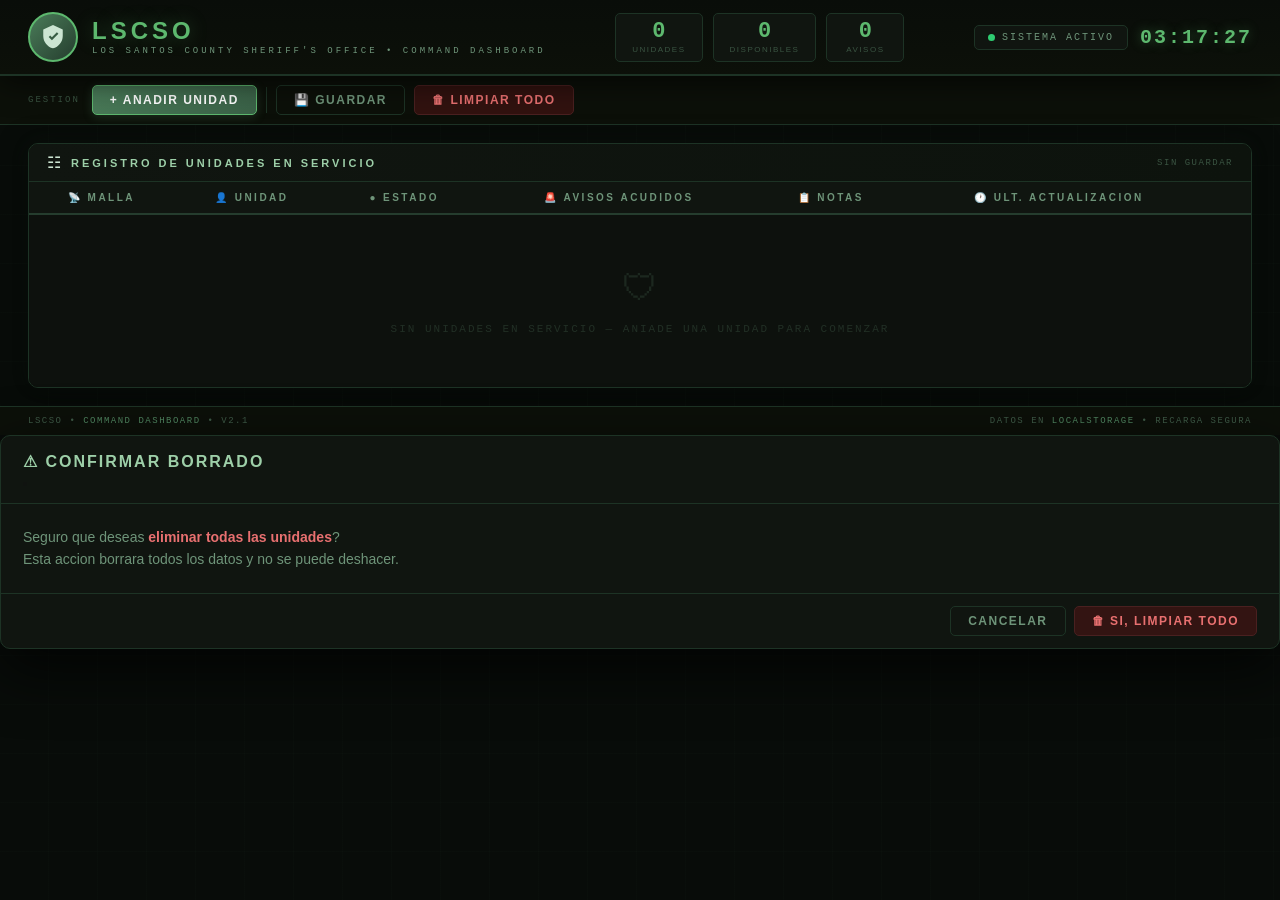
<file: index (1).html>
<!DOCTYPE html>
<html lang="es">
<head>
<meta charset="UTF-8"/>
<meta name="viewport" content="width=device-width, initial-scale=1.0"/>
<title>LSCSO — Sheriff Command Dashboard</title>
<script src="https://cdn.jsdelivr.net/npm/bootstrap@5.3.2/dist/js/bootstrap.bundle.min.js" defer></script>

<style>
/* ============================================================
   RESET & VARIABLES
============================================================ */
*,*::before,*::after{box-sizing:border-box;margin:0;padding:0}

:root{
  --bg-base:#080c09;
  --bg-panel:#0c1009;
  --bg-card:#101510;
  --bg-row:#0d110d;
  --bg-row-hover:#141e14;
  --bg-inp:#0a0e0a;

  --gp:#4a7c59;  /* green primary */
  --gb:#5db86e;  /* green bright  */
  --gg:#3a6147;  /* green glow    */
  --ga:#2ecc71;  /* green accent  */
  --gd:#253d2e;  /* green dim     */
  --gbr:#1d3325; /* green border  */

  --tp:#cce5d2;  /* text primary   */
  --ts:#6e9479;  /* text secondary */
  --tm:#3a5442;  /* text muted     */
  --th:#9dcfa8;  /* text header    */

  --db:#0f2e1c;--df:#4ddb8a;--dbd:#2a6642; /* disponible  */
  --nb:#2e0f0f;--nf:#e87070;--nbd:#663333; /* nodisponible*/
  --tb:#0f1a2e;--tf:#70aaeb;--tbd:#2a4066; /* TAC         */
  --sb:#2b2410;--sf:#e8c96a;--sbd:#665a28; /* ST          */
  --mb:#2b1b10;--mf:#e89a4e;--mbd:#664030; /* MT          */
  --gtb:#1e1030;--gtf:#ab72e8;--gtbd:#4a2866;/* GT        */

  --r:5px;--rl:10px;
  --font:'Segoe UI',Arial,sans-serif;
  --mono:'Courier New',Consolas,monospace;
}

html,body{width:100%;min-height:100vh;background:var(--bg-base);color:var(--tp);font-family:var(--font);font-size:14px}

body{
  background-image:
    repeating-linear-gradient(0deg,transparent,transparent 48px,rgba(74,124,89,.025) 48px,rgba(74,124,89,.025) 49px),
    repeating-linear-gradient(90deg,transparent,transparent 48px,rgba(74,124,89,.025) 48px,rgba(74,124,89,.025) 49px);
}

::-webkit-scrollbar{width:6px;height:6px}
::-webkit-scrollbar-track{background:var(--bg-base)}
::-webkit-scrollbar-thumb{background:var(--gd);border-radius:3px}
::-webkit-scrollbar-thumb:hover{background:var(--gp)}

/* ============================================================
   HEADER
============================================================ */
#header{
  position:sticky;top:0;z-index:200;
  background:linear-gradient(180deg,#090d09,var(--bg-panel));
  border-bottom:2px solid var(--gbr);
  box-shadow:0 4px 32px rgba(0,0,0,.7);
}
.hdr-inner{
  display:flex;align-items:center;justify-content:space-between;
  padding:12px 28px;gap:16px;flex-wrap:wrap;
}

/* Shield */
.hdr-brand{display:flex;align-items:center;gap:14px}
.shield{
  width:50px;height:50px;flex-shrink:0;
  background:linear-gradient(135deg,var(--gp),var(--gd));
  border-radius:50%;border:2px solid var(--gb);
  display:flex;align-items:center;justify-content:center;
  animation:pulseShield 3.5s ease-in-out infinite;
}
.shield svg{width:26px;height:26px;fill:#cce5d2}
@keyframes pulseShield{
  0%,100%{box-shadow:0 0 14px rgba(74,124,89,.35)}
  50%{box-shadow:0 0 28px rgba(93,184,110,.65)}
}

.brand-title{
  font-size:24px;font-weight:800;letter-spacing:4px;
  color:var(--gb);text-transform:uppercase;line-height:1;
  text-shadow:0 0 18px rgba(93,184,110,.35);
}
.brand-sub{
  font-size:9px;letter-spacing:3px;color:var(--ts);
  text-transform:uppercase;margin-top:3px;font-family:var(--mono);
}

/* Stat chips */
.hdr-stats{display:flex;gap:10px;flex-wrap:wrap}
.chip{
  background:var(--bg-card);border:1px solid var(--gbr);border-radius:var(--r);
  padding:7px 16px;display:flex;flex-direction:column;align-items:center;
  min-width:78px;transition:border-color .3s;
}
.chip:hover{border-color:var(--gp)}
.chip .cv{font-size:22px;font-weight:800;color:var(--gb);line-height:1;font-family:var(--mono)}
.chip .cl{font-size:8px;letter-spacing:1.5px;color:var(--tm);text-transform:uppercase;margin-top:2px}

/* Right */
.hdr-right{display:flex;align-items:center;gap:12px;flex-wrap:wrap}
.sys-badge{
  display:flex;align-items:center;gap:7px;
  background:var(--bg-card);border:1px solid var(--gbr);
  border-radius:var(--r);padding:6px 13px;
}
.sys-dot{width:7px;height:7px;background:var(--ga);border-radius:50%;animation:blink 2s ease-in-out infinite}
@keyframes blink{0%,100%{opacity:1}50%{opacity:.2}}
.sys-lbl{font-size:10px;letter-spacing:2px;color:var(--ts);text-transform:uppercase;font-family:var(--mono)}

#clock{font-family:var(--mono);font-size:20px;font-weight:700;letter-spacing:2px;color:var(--gb);text-shadow:0 0 12px rgba(93,184,110,.4)}

/* ============================================================
   TOOLBAR
============================================================ */
#toolbar{
  background:var(--bg-panel);border-bottom:1px solid var(--gbr);
  padding:9px 28px;display:flex;align-items:center;gap:9px;flex-wrap:wrap;
}
.tb-lbl{font-size:9px;letter-spacing:2px;color:var(--tm);text-transform:uppercase;font-family:var(--mono);margin-right:3px}
.tb-sep{width:1px;height:26px;background:var(--gbr)}
#tb-save{margin-left:auto;font-size:9px;letter-spacing:1px;color:var(--tm);font-family:var(--mono)}

/* Buttons */
.btn{
  display:inline-flex;align-items:center;gap:7px;
  padding:7px 17px;border-radius:var(--r);
  font-size:12px;font-weight:700;letter-spacing:1.5px;text-transform:uppercase;
  cursor:pointer;border:1px solid transparent;transition:all .2s;font-family:var(--font);
}
.btn-add{
  background:linear-gradient(135deg,var(--gp),var(--gg));color:#fff;border-color:var(--gb);
  box-shadow:0 2px 10px rgba(74,124,89,.3);
}
.btn-add:hover{background:linear-gradient(135deg,var(--gb),var(--gp));box-shadow:0 4px 18px rgba(74,124,89,.55);transform:translateY(-1px)}
.btn-out{background:transparent;color:var(--ts);border-color:var(--gbr)}
.btn-out:hover{background:var(--bg-card);color:var(--tp);border-color:var(--gp)}
.btn-del-g{background:rgba(80,20,20,.55);color:#e87070;border-color:#4a2020}
.btn-del-g:hover{background:rgba(120,30,30,.75);border-color:#e87070;transform:translateY(-1px);box-shadow:0 4px 12px rgba(200,60,60,.3)}

/* ============================================================
   MAIN / TABLE
============================================================ */
#main{padding:18px 28px}
.tbl-wrap{
  background:var(--bg-panel);border:1px solid var(--gbr);border-radius:var(--rl);
  overflow:hidden;box-shadow:0 4px 28px rgba(0,0,0,.55),0 0 20px rgba(74,124,89,.08);
}
.tbl-bar{
  background:linear-gradient(90deg,var(--bg-card),#0d130d);
  border-bottom:1px solid var(--gbr);padding:9px 18px;
  display:flex;align-items:center;gap:10px;
}
.tbl-bar-icon{font-size:16px}
.tbl-bar-ttl{font-size:11px;font-weight:700;letter-spacing:3px;text-transform:uppercase;color:var(--th)}
#last-save{margin-left:auto;font-size:9px;letter-spacing:1.5px;color:var(--tm);text-transform:uppercase;font-family:var(--mono)}

.tbl-scroll{overflow-x:auto}
table{width:100%;border-collapse:collapse}

thead th{
  background:var(--bg-card);border-bottom:2px solid var(--gd);
  padding:10px 11px;font-size:10px;font-weight:700;letter-spacing:2.5px;
  text-transform:uppercase;color:var(--ts);white-space:nowrap;user-select:none;
}
thead th .ico{margin-right:5px}

tbody tr{
  background:var(--bg-row);border-bottom:1px solid var(--gbr);
  transition:background .2s,box-shadow .2s;
}
tbody tr:hover{background:var(--bg-row-hover);box-shadow:inset 3px 0 0 var(--gp)}
tbody tr:last-child{border-bottom:none}
td{padding:8px 10px;vertical-align:middle}

#empty-row td{text-align:center;padding:52px 20px;color:var(--tm)}
.empty-icon{font-size:36px;display:block;margin-bottom:10px;opacity:.35}
.empty-msg{font-size:11px;letter-spacing:2px;text-transform:uppercase;opacity:.45;font-family:var(--mono)}

@keyframes rowIn{from{opacity:0;transform:translateY(-6px)}to{opacity:1;transform:translateY(0)}}
.row-new{animation:rowIn .3s ease forwards}

/* ============================================================
   FORM CONTROLS
============================================================ */
.fc{
  background:var(--bg-inp);color:var(--tp);border:1px solid var(--gbr);
  border-radius:var(--r);padding:5px 9px;font-size:13px;width:100%;
  transition:border-color .2s,box-shadow .2s;outline:none;font-family:var(--font);
  appearance:auto;
}
.fc:focus{border-color:var(--gp);box-shadow:0 0 0 2px rgba(74,124,89,.2)}
.fc::placeholder{color:var(--tm)}
select.fc option{background:#0e140e;color:var(--tp)}
textarea.fc{resize:vertical;min-height:54px;max-height:110px;line-height:1.45}

/* ============================================================
   ESTADO BADGE
============================================================ */
.estado-wrap{cursor:pointer}
.estado-badge{
  display:inline-flex;align-items:center;gap:6px;
  font-size:12px;font-weight:700;letter-spacing:1.5px;text-transform:uppercase;
  padding:4px 11px;border-radius:4px;border:1px solid;white-space:nowrap;user-select:none;
}
.edo-dot{width:6px;height:6px;border-radius:50%;background:currentColor;flex-shrink:0}
select.estado-sel{display:none;min-width:140px}

.eb-none{background:transparent;color:var(--tm);border-color:var(--gbr)}
.eb-disp{background:var(--db);color:var(--df);border-color:var(--dbd)}
.eb-nodis{background:var(--nb);color:var(--nf);border-color:var(--nbd)}
.eb-tac{background:var(--tb);color:var(--tf);border-color:var(--tbd)}
.eb-st{background:var(--sb);color:var(--sf);border-color:var(--sbd)}
.eb-mt{background:var(--mb);color:var(--mf);border-color:var(--mbd)}
.eb-gt{background:var(--gtb);color:var(--gtf);border-color:var(--gtbd)}

/* ============================================================
   AVISOS
============================================================ */
.avisos-wrap{position:relative}
.avisos-ta{padding-right:54px!important}
.av-cnt{
  position:absolute;top:5px;right:5px;
  background:var(--gd);color:var(--ts);border:1px solid var(--gp);border-radius:12px;
  padding:1px 7px;font-size:10px;font-family:var(--mono);
  pointer-events:none;transition:all .2s;
}
.av-cnt.on{background:rgba(46,204,113,.12);color:var(--ga);border-color:var(--ga)}

/* ============================================================
   TIMESTAMP
============================================================ */
.ts-cell{font-family:var(--mono);font-size:11px;color:var(--ts);white-space:nowrap}
.ts-age{display:block;font-size:9px;color:var(--tm);margin-top:2px}

/* Row delete button */
.btn-row-del{
  background:transparent;border:1px solid #2e1010;color:#5a2828;
  border-radius:var(--r);padding:5px 10px;cursor:pointer;
  transition:all .2s;font-size:14px;
  display:flex;align-items:center;justify-content:center;
}
.btn-row-del:hover{background:rgba(200,60,60,.15);border-color:#e87070;color:#e87070;transform:scale(1.1)}

/* ============================================================
   FOOTER
============================================================ */
#footer{
  border-top:1px solid var(--gbr);padding:9px 28px;
  display:flex;align-items:center;justify-content:space-between;flex-wrap:wrap;gap:8px;
  background:var(--bg-panel);
}
.foot-txt{font-size:9px;letter-spacing:1.5px;color:var(--tm);text-transform:uppercase;font-family:var(--mono)}
.foot-txt span{color:var(--gp)}

/* ============================================================
   MODAL
============================================================ */
.modal-backdrop{background:rgba(0,0,0,.75)!important}
.modal-content{
  background:var(--bg-card)!important;border:1px solid var(--gbr)!important;
  border-radius:var(--rl)!important;color:var(--tp)!important;
  box-shadow:0 20px 60px rgba(0,0,0,.75)!important;
}
.modal-header{border-bottom:1px solid var(--gbr)!important;padding:16px 22px!important}
.modal-title{font-size:16px;font-weight:700;letter-spacing:2px;text-transform:uppercase;color:var(--th)!important}
.modal-body{padding:22px!important;color:var(--ts)!important;font-size:14px;line-height:1.6}
.modal-body strong{color:#e87070}
.modal-footer{border-top:1px solid var(--gbr)!important;padding:12px 22px!important;display:flex;gap:8px;justify-content:flex-end}
.btn-close{filter:invert(1) opacity(.35)!important}

/* ============================================================
   TOAST
============================================================ */
#toast-area{position:fixed;bottom:22px;right:22px;z-index:9999;display:flex;flex-direction:column;gap:7px}
.toast-item{
  background:var(--bg-card);border:1px solid var(--gp);border-left:4px solid var(--gb);
  color:var(--tp);padding:10px 16px;border-radius:var(--r);
  font-size:12px;font-family:var(--mono);letter-spacing:.5px;
  box-shadow:0 4px 20px rgba(0,0,0,.5);display:flex;align-items:center;gap:9px;
  min-width:220px;max-width:300px;
  animation:tIn .3s ease,tOut .35s ease 2.65s forwards;
}
.toast-item.err{border-color:#e87070;border-left-color:#e87070}
.t-ico{font-size:16px;flex-shrink:0}
@keyframes tIn{from{transform:translateX(50px);opacity:0}to{transform:translateX(0);opacity:1}}
@keyframes tOut{from{opacity:1;transform:translateX(0)}to{opacity:0;transform:translateX(16px)}}

/* ============================================================
   RESPONSIVE
============================================================ */
@media(max-width:768px){
  .hdr-inner{padding:10px 14px}
  #toolbar{padding:9px 14px}
  #main{padding:14px}
  .hdr-stats{display:none}
  .brand-title{font-size:19px}
  #clock{font-size:16px}
}
</style>
</head>
<body>

<!-- HEADER -->
<header id="header">
  <div class="hdr-inner">

    <div class="hdr-brand">
      <div class="shield">
        <svg viewBox="0 0 24 24" xmlns="http://www.w3.org/2000/svg">
          <path d="M12 1L3 5v6c0 5.25 3.75 10.15 9 11.35C17.25 21.15 21 16.25 21 11V5l-9-4zm-1 14l-3-3 1.41-1.41L11 12.17l4.59-4.58L17 9l-6 6z"/>
        </svg>
      </div>
      <div>
        <div class="brand-title">LSCSO</div>
        <div class="brand-sub">Los Santos County Sheriff's Office &bull; Command Dashboard</div>
      </div>
    </div>

    <div class="hdr-stats">
      <div class="chip"><span class="cv" id="stat-u">0</span><span class="cl">Unidades</span></div>
      <div class="chip"><span class="cv" id="stat-d">0</span><span class="cl">Disponibles</span></div>
      <div class="chip"><span class="cv" id="stat-a">0</span><span class="cl">Avisos</span></div>
    </div>

    <div class="hdr-right">
      <div class="sys-badge">
        <div class="sys-dot"></div>
        <span class="sys-lbl">Sistema Activo</span>
      </div>
      <div id="clock">00:00:00</div>
    </div>

  </div>
</header>

<!-- TOOLBAR -->
<div id="toolbar">
  <span class="tb-lbl">Gestion</span>
  <button class="btn btn-add" onclick="addRow()">+ Anadir Unidad</button>
  <div class="tb-sep"></div>
  <button class="btn btn-out" onclick="saveNow()">&#128190; Guardar</button>
  <button class="btn btn-del-g" onclick="confirmClear()">&#128465; Limpiar Todo</button>
  <span id="tb-save"></span>
</div>

<!-- MAIN -->
<div id="main">
  <div class="tbl-wrap">
    <div class="tbl-bar">
      <span class="tbl-bar-icon">&#9783;</span>
      <span class="tbl-bar-ttl">Registro de Unidades en Servicio</span>
      <span id="last-save">SIN GUARDAR</span>
    </div>
    <div class="tbl-scroll">
      <table>
        <thead>
          <tr>
            <th><span class="ico">&#128225;</span>Malla</th>
            <th><span class="ico">&#128100;</span>Unidad</th>
            <th><span class="ico">&#9679;</span>Estado</th>
            <th><span class="ico">&#128680;</span>Avisos Acudidos</th>
            <th><span class="ico">&#128203;</span>Notas</th>
            <th><span class="ico">&#128336;</span>Ult. Actualizacion</th>
            <th></th>
          </tr>
        </thead>
        <tbody id="tbody">
          <tr id="empty-row">
            <td colspan="7">
              <span class="empty-icon">&#128737;</span>
              <span class="empty-msg">Sin unidades en servicio &mdash; Aniade una unidad para comenzar</span>
            </td>
          </tr>
        </tbody>
      </table>
    </div>
  </div>
</div>

<!-- FOOTER -->
<footer id="footer">
  <span class="foot-txt">LSCSO &bull; <span>Command Dashboard</span> &bull; v2.1</span>
  <span class="foot-txt">Datos en <span>localStorage</span> &bull; Recarga segura</span>
</footer>

<!-- MODAL -->
<div class="modal fade" id="modalClear" tabindex="-1" aria-hidden="true">
  <div class="modal-dialog modal-dialog-centered">
    <div class="modal-content">
      <div class="modal-header">
        <h5 class="modal-title">&#9888; Confirmar Borrado</h5>
        <button type="button" class="btn-close" data-bs-dismiss="modal"></button>
      </div>
      <div class="modal-body">
        Seguro que deseas <strong>eliminar todas las unidades</strong>?<br>
        Esta accion borrara todos los datos y no se puede deshacer.
      </div>
      <div class="modal-footer">
        <button class="btn btn-out" data-bs-dismiss="modal">Cancelar</button>
        <button class="btn btn-del-g" onclick="clearAll()">&#128465; Si, limpiar todo</button>
      </div>
    </div>
  </div>
</div>

<div id="toast-area"></div>

<script>
/* ===== CONFIG ===== */
const MALLAS=[
  '',
  ...[10,20,30,40,50,60,70,80,90,100].map(n=>`Alpha ${n}`),
  ...[10,20,30,40,50,60,70,80,90,100].map(n=>`Bravo ${n}`),
  ...[1,2,3].map(n=>`Charlie ${n}`),
  'Ocelot 10','Ocelot 20','Bike 10','Bike 20','Yankee','Roger',
  'Foxtrot 10','Foxtrot 20','Mike 10','Mike 20',
  'Dogma 10','Dogma 20','Victor 10','Victor 20',
  'Tiger 10','Tiger 20','Ranger','Shell','PIA'
];

const ESTADOS={
  '':          {lbl:'-- Estado --', cls:'eb-none'},
  'disponible':{lbl:'Disponible',   cls:'eb-disp'},
  'nodis':     {lbl:'No Disponible',cls:'eb-nodis'},
  'tac':       {lbl:'TAC',          cls:'eb-tac'},
  'st':        {lbl:'ST',           cls:'eb-st'},
  'mt':        {lbl:'MT',           cls:'eb-mt'},
  'gt':        {lbl:'GT',           cls:'eb-gt'},
};

/* ===== STATE ===== */
let rows=[], uid=0;
const SK='lscso_v3';

/* ===== CLOCK ===== */
function tick(){
  const n=new Date(),p=v=>String(v).padStart(2,'0');
  document.getElementById('clock').textContent=`${p(n.getHours())}:${p(n.getMinutes())}:${p(n.getSeconds())}`;
}
setInterval(tick,1000);tick();

/* ===== TIME HELPERS ===== */
function fmtTime(ts){
  if(!ts)return'--:--';
  const d=new Date(ts);
  return String(d.getHours()).padStart(2,'0')+':'+String(d.getMinutes()).padStart(2,'0');
}
function ago(ts){
  if(!ts)return'';
  const s=Math.floor((Date.now()-ts)/1000);
  if(s<60)return`hace ${s}s`;
  const m=Math.floor(s/60);
  if(m<60)return`hace ${m}m`;
  const h=Math.floor(m/60),rm=m%60;
  return`hace ${h}h ${rm}m`;
}

/* ===== AVISO COUNT ===== */
function cntAv(t){if(!t||!t.trim())return 0;return t.split(/[\n,]+/).map(s=>s.trim()).filter(Boolean).length}

/* ===== STATS ===== */
function stats(){
  document.getElementById('stat-u').textContent=rows.length;
  document.getElementById('stat-d').textContent=rows.filter(r=>r.estado==='disponible').length;
  document.getElementById('stat-a').textContent=rows.reduce((a,r)=>a+cntAv(r.avisos),0);
}

/* ===== EMPTY ROW ===== */
function refreshEmpty(){
  const e=document.getElementById('empty-row');
  if(e)e.style.display=rows.length===0?'':'none';
}

/* ===== HTML BUILDERS ===== */
function mallaOpts(sel){
  return MALLAS.map(o=>`<option value="${o}"${o===sel?' selected':''}>${o||'-- Malla --'}</option>`).join('');
}

function estadoBadge(e){
  const cfg=ESTADOS[e]||ESTADOS[''];
  const dot=e?`<span class="edo-dot"></span>`:'';
  return `<span class="estado-badge ${cfg.cls}">${dot}${cfg.lbl}</span>`;
}

function estadoOpts(sel){
  return Object.entries(ESTADOS).map(([k,v])=>`<option value="${k}"${k===sel?' selected':''}>${v.lbl}</option>`).join('');
}

/* ===== ESCAPE ===== */
function esc(s){return(s||'').replace(/&/g,'&amp;').replace(/</g,'&lt;').replace(/>/g,'&gt;').replace(/"/g,'&quot;')}

/* ===== ADD ROW ===== */
function addRow(data){
  const id=++uid;
  const r=data?{...data,id}:{id,malla:'',unidad:'',estado:'',avisos:'',notas:'',updatedAt:null};
  rows.push(r);

  const ac=cntAv(r.avisos);
  const tr=document.createElement('tr');
  tr.id=`row-${id}`;
  tr.className='row-new';
  tr.innerHTML=`
    <td style="min-width:138px">
      <select class="fc" onchange="onMalla(this)">${mallaOpts(r.malla)}</select>
    </td>
    <td style="min-width:120px">
      <input class="fc" type="text" placeholder="Agente..." value="${esc(r.unidad)}" oninput="onUnidad(this)"/>
    </td>
    <td style="min-width:155px">
      <div class="estado-wrap" onclick="toggleEstado(this)">
        ${estadoBadge(r.estado)}
        <select class="fc estado-sel" onchange="onEstado(this)">${estadoOpts(r.estado)}</select>
      </div>
    </td>
    <td style="min-width:175px">
      <div class="avisos-wrap">
        <textarea class="fc avisos-ta" rows="2" placeholder="Joyeria, AMMU, mina..." oninput="onAvisos(this)">${esc(r.avisos)}</textarea>
        <span class="av-cnt${ac>0?' on':''}">${ac>0?ac+' av.':'0'}</span>
      </div>
    </td>
    <td style="min-width:145px">
      <textarea class="fc" rows="2" placeholder="Notas..." oninput="onNotas(this)">${esc(r.notas)}</textarea>
    </td>
    <td class="ts-cell" style="min-width:130px">
      <span class="ts-time">${fmtTime(r.updatedAt)}</span>
      <span class="ts-age">${ago(r.updatedAt)}</span>
    </td>
    <td style="width:46px">
      <button class="btn-row-del" title="Eliminar fila" onclick="deleteRow(this)">&#10005;</button>
    </td>
  `;
  document.getElementById('tbody').appendChild(tr);
  refreshEmpty();stats();
  if(!data){saveData();toast('Unidad anadida','&#10010;');}
}

/* ===== GET ROW DATA ===== */
function getRow(el){
  const id=parseInt(el.closest('tr').id.replace('row-',''));
  return rows.find(r=>r.id===id);
}

/* ===== HANDLERS ===== */
function onMalla(s){const r=getRow(s);if(r){r.malla=s.value;saveData();stats();}}
function onUnidad(i){const r=getRow(i);if(r){r.unidad=i.value;saveData();}}

function toggleEstado(wrap){
  const badge=wrap.querySelector('.estado-badge');
  const sel=wrap.querySelector('.estado-sel');
  if(!sel)return;
  badge.style.display='none';
  sel.style.display='block';
  sel.focus();
  sel.onblur=()=>{sel.style.display='none';badge.style.display='';};
}

function onEstado(sel){
  const r=getRow(sel);if(!r)return;
  r.estado=sel.value;r.updatedAt=Date.now();

  const wrap=sel.closest('.estado-wrap');
  const badge=wrap.querySelector('.estado-badge');
  badge.outerHTML=estadoBadge(r.estado);
  wrap.onclick=()=>toggleEstado(wrap);

  const tr=sel.closest('tr');
  const tst=tr.querySelector('.ts-time');
  const tsa=tr.querySelector('.ts-age');
  if(tst)tst.textContent=fmtTime(r.updatedAt);
  if(tsa)tsa.textContent=ago(r.updatedAt);

  saveData();stats();
  toast(`Estado: ${ESTADOS[r.estado]?.lbl||'--'}`,'&#9679;');
}

function onAvisos(ta){
  const r=getRow(ta);if(!r)return;
  r.avisos=ta.value;
  const cnt=ta.closest('.avisos-wrap').querySelector('.av-cnt');
  const n=cntAv(ta.value);
  cnt.textContent=n>0?n+' av.':'0';
  cnt.className='av-cnt'+(n>0?' on':'');
  saveData();stats();
}

function onNotas(ta){const r=getRow(ta);if(r){r.notas=ta.value;saveData();}}

/* ===== DELETE ROW ===== */
function deleteRow(btn){
  const tr=btn.closest('tr');
  const id=parseInt(tr.id.replace('row-',''));
  rows=rows.filter(r=>r.id!==id);
  tr.style.cssText='transition:opacity .25s,transform .25s;opacity:0;transform:translateX(18px)';
  setTimeout(()=>{tr.remove();refreshEmpty();stats();saveData();},260);
  toast('Unidad eliminada','&#10006;',true);
}

/* ===== CLEAR ALL ===== */
function confirmClear(){new bootstrap.Modal(document.getElementById('modalClear')).show();}
function clearAll(){
  bootstrap.Modal.getInstance(document.getElementById('modalClear')).hide();
  rows=[];
  document.getElementById('tbody').innerHTML=`
    <tr id="empty-row">
      <td colspan="7">
        <span class="empty-icon">&#128737;</span>
        <span class="empty-msg">Sin unidades en servicio &mdash; Aniade una unidad para comenzar</span>
      </td>
    </tr>`;
  saveData();stats();
  toast('Dashboard limpiado','&#128465;',true);
}

/* ===== PERSISTENCE ===== */
function syncDOM(){
  rows.forEach(r=>{
    const tr=document.getElementById(`row-${r.id}`);if(!tr)return;
    const inp=tr.querySelector('input.fc');
    const tas=tr.querySelectorAll('textarea.fc');
    const msl=tr.querySelectorAll('select.fc')[0];
    const esl=tr.querySelector('select.estado-sel');
    if(inp)r.unidad=inp.value;
    if(tas[0])r.avisos=tas[0].value;
    if(tas[1])r.notas=tas[1].value;
    if(msl)r.malla=msl.value;
    if(esl)r.estado=esl.value;
  });
}

function saveData(){
  syncDOM();
  localStorage.setItem(SK,JSON.stringify({rows,uid}));
  const n=new Date(),p=v=>String(v).padStart(2,'0');
  const ts=`${p(n.getHours())}:${p(n.getMinutes())}:${p(n.getSeconds())}`;
  const lbl=`Guardado ${ts}`;
  document.getElementById('last-save').textContent=lbl;
  document.getElementById('tb-save').textContent=lbl;
}

function saveNow(){saveData();toast('Datos guardados','&#128190;');}

function loadData(){
  try{
    const raw=localStorage.getItem(SK);if(!raw)return;
    const d=JSON.parse(raw);
    if(d&&Array.isArray(d.rows)){
      uid=d.uid||0;
      d.rows.forEach(r=>addRow(r));
      document.getElementById('last-save').textContent='Datos restaurados';
    }
  }catch(e){console.warn('LSCSO load err',e);}
}

/* ===== PERIODIC ===== */
setInterval(saveData,30000);
setInterval(()=>{
  rows.forEach(r=>{
    const tr=document.getElementById(`row-${r.id}`);if(!tr||!r.updatedAt)return;
    const a=tr.querySelector('.ts-age');if(a)a.textContent=ago(r.updatedAt);
  });
},12000);

/* ===== TOAST ===== */
function toast(msg,ico='&#9432;',err=false){
  const area=document.getElementById('toast-area');
  const d=document.createElement('div');
  d.className='toast-item'+(err?' err':'');
  d.innerHTML=`<span class="t-ico" style="color:${err?'#e87070':'var(--gb)'}">${ico}</span>${msg}`;
  area.appendChild(d);
  setTimeout(()=>d.remove(),3200);
}

/* ===== INIT ===== */
document.addEventListener('DOMContentLoaded',()=>{loadData();stats();refreshEmpty();});
</script>
</body>
</html>
</file>
